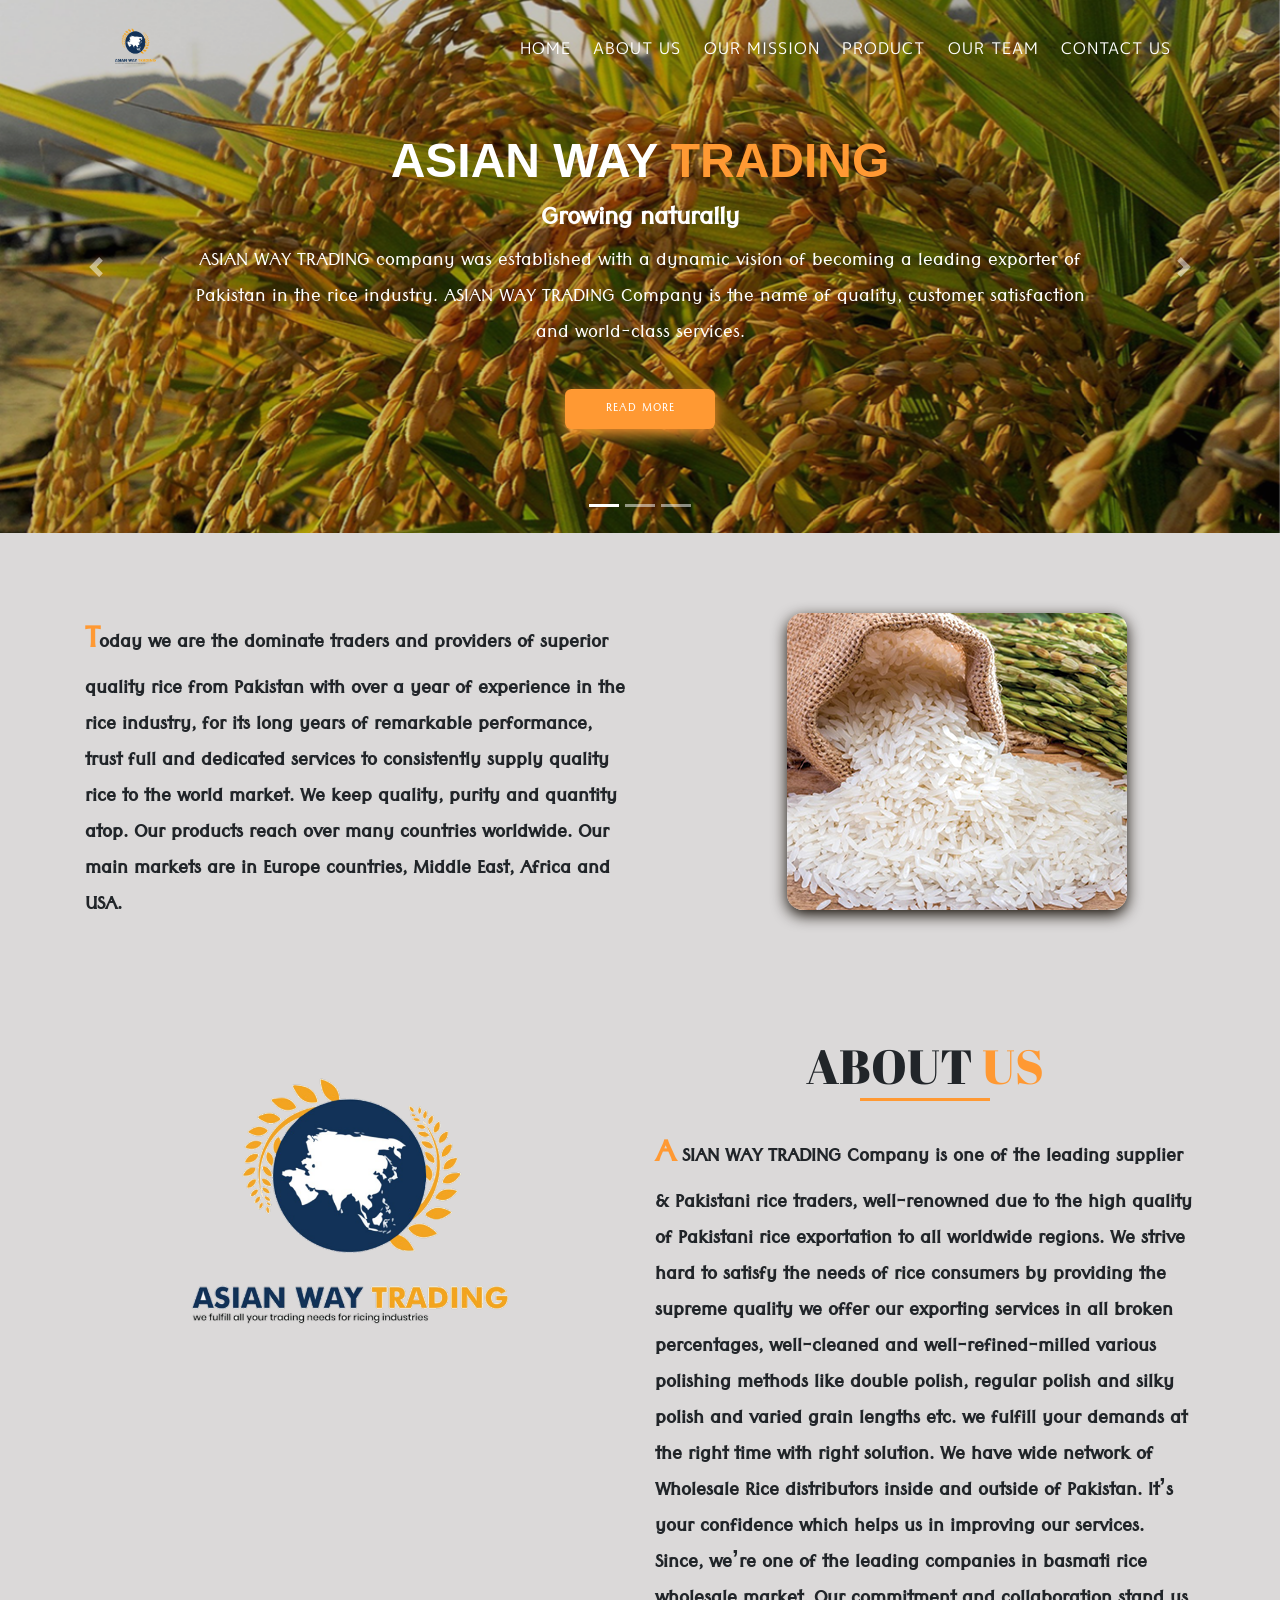
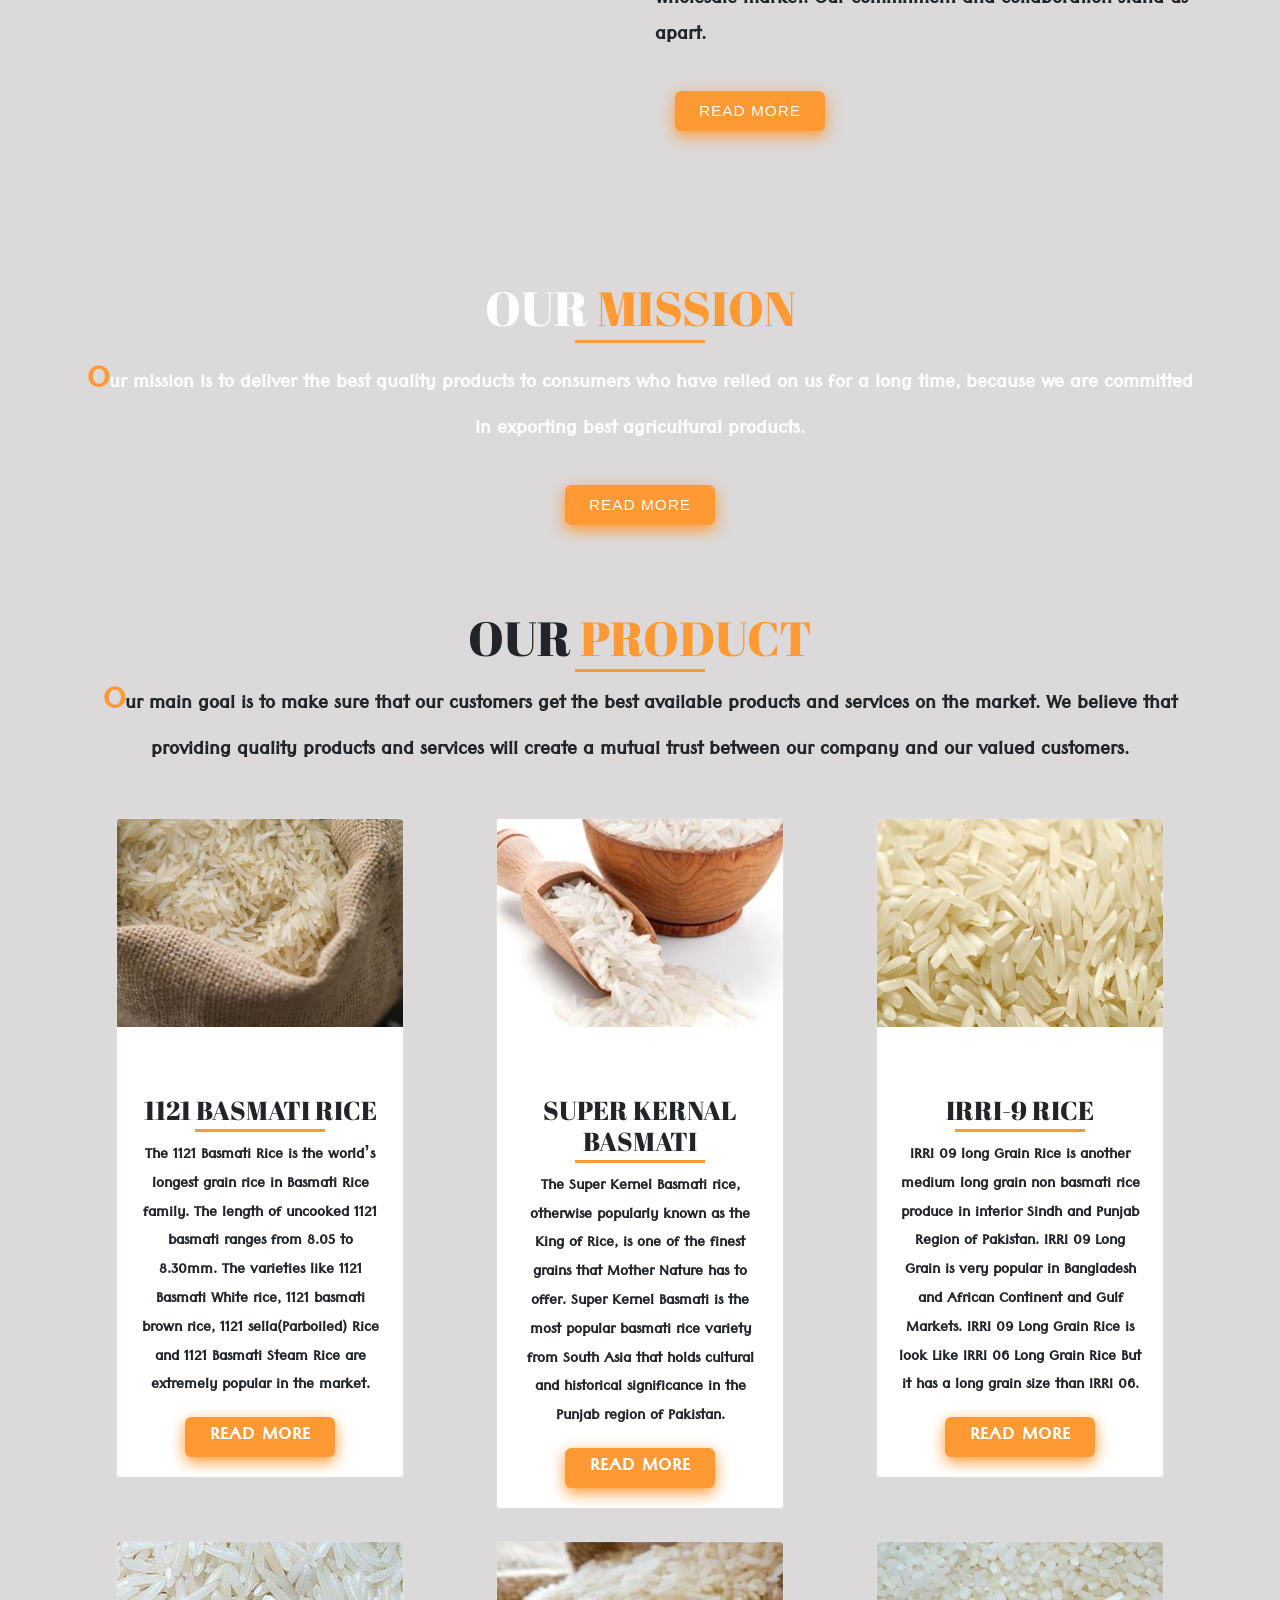
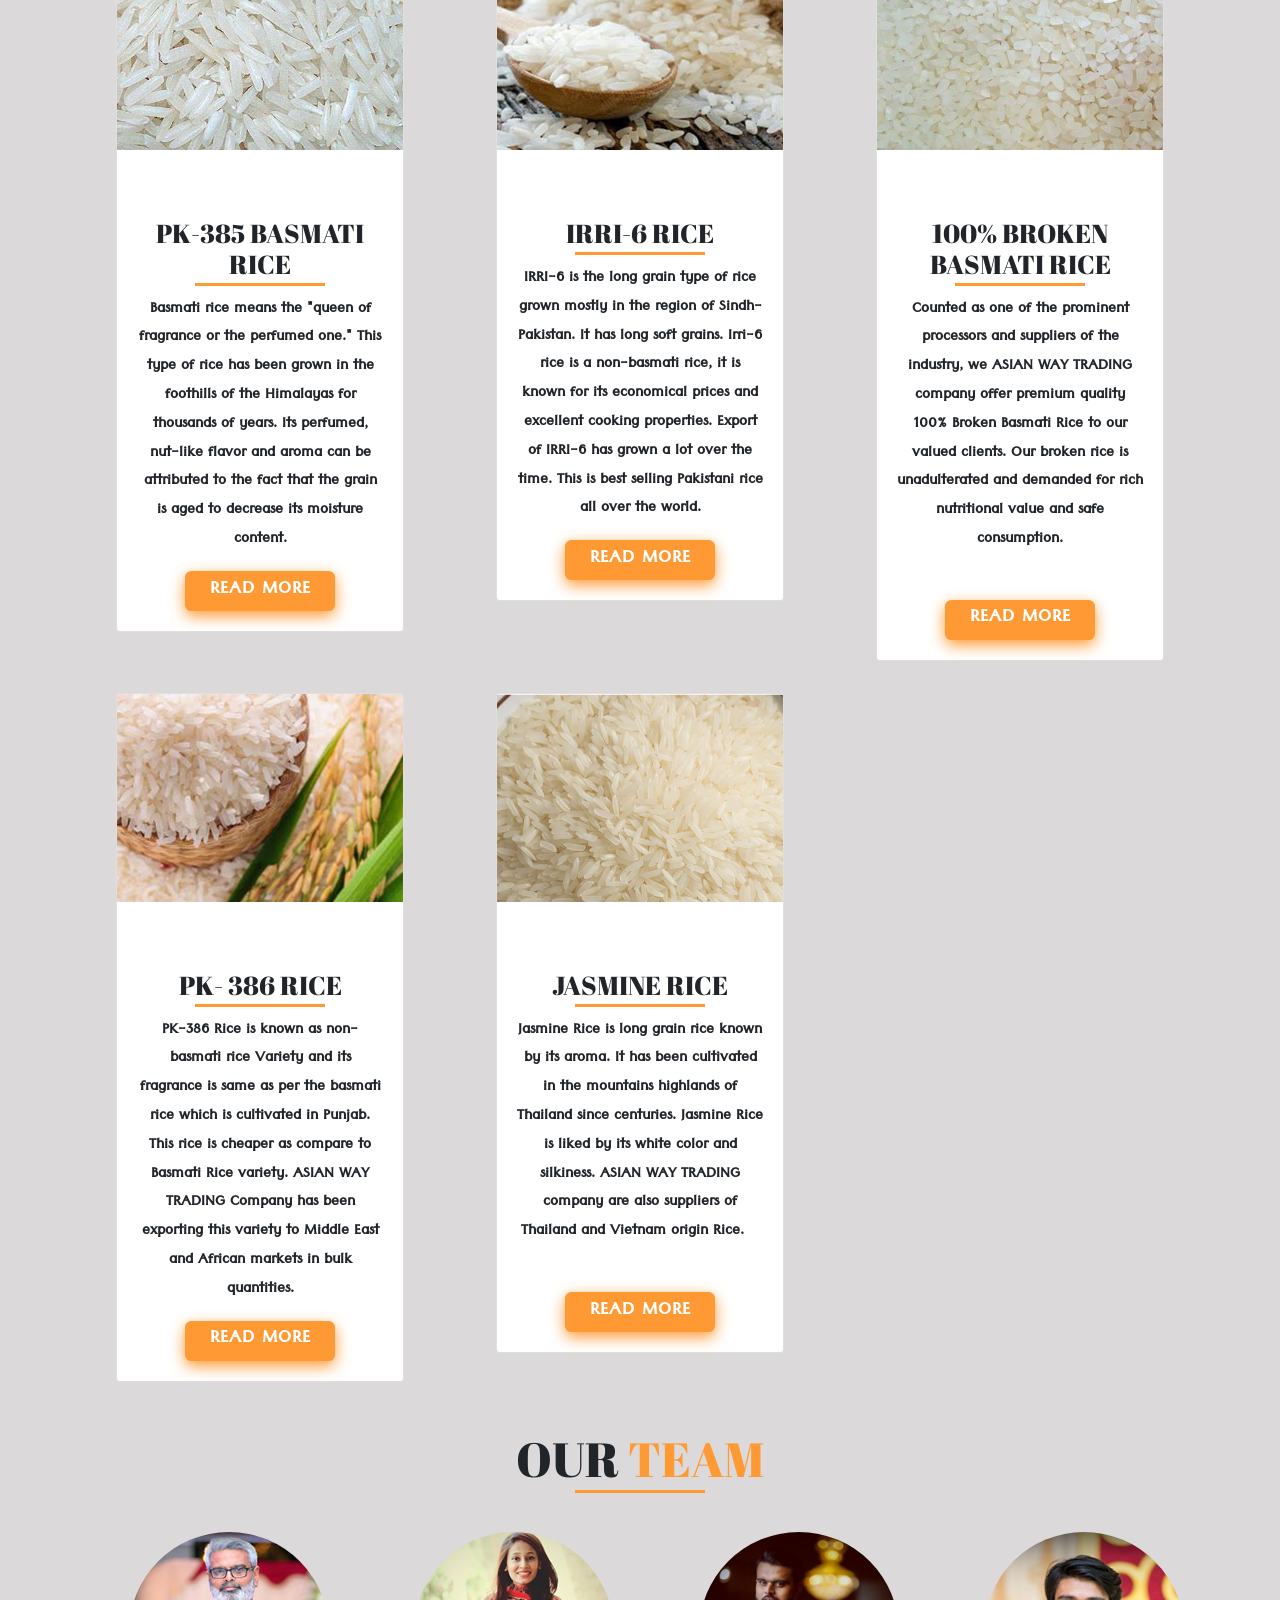
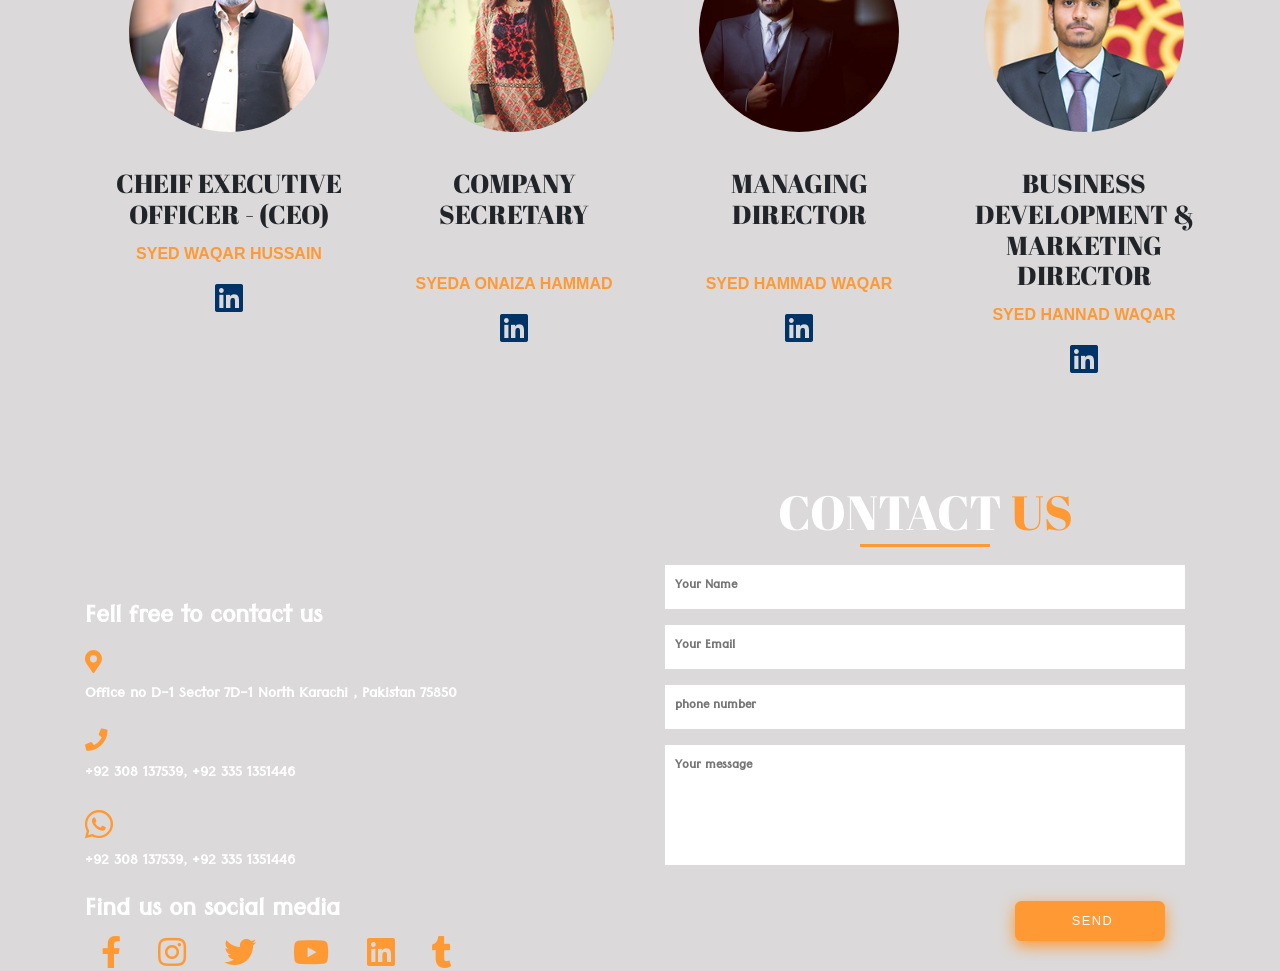
<file: index.html>
<!DOCTYPE html>
<html lang="en">

<head>
    <meta charset="UTF-8">
    <meta name="viewport" content="width=device-width, initial-scale=1.0">
    <title>Asian way trading</title>
    <link rel="stylesheet" href="https://stackpath.bootstrapcdn.com/bootstrap/4.4.1/css/bootstrap.min.css"
        integrity="sha384-Vkoo8x4CGsO3+Hhxv8T/Q5PaXtkKtu6ug5TOeNV6gBiFeWPGFN9MuhOf23Q9Ifjh" crossorigin="anonymous">
    <link rel="stylesheet" href="https://use.fontawesome.com/releases/v5.7.2/css/all.css">
    <link rel="icon" type="image/png" sizes="16x16" href="img/favicon-16x16.png">
    <link rel="stylesheet" href="css/style.css">
    <link rel="stylesheet" href="css/responsive.css">

    <link rel="stylesheet" href="css/animate.css">
</head>

<body onload="loadfunction()">
    <div id="loading">
    </div>
    <header>
        <section id="my-nav">
            <div class="container">
                <nav class="navbar navbar-expand-lg navbar-light">
                    <img class="navbar-brand" src="./img/logo.png" alt="logo-img" height="80px" width="70px"></a>
                    <button class="navbar-toggler" type="button" data-toggle="collapse"
                        data-target="#navbarNavAltMarkup" aria-controls="navbarNavAltMarkup" aria-expanded="false"
                        aria-label="Toggle navigation">
                        <i class="fas fa-align-justify"></i>
                    </button>
                    <div class="collapse navbar-collapse" id="navbarNavAltMarkup">
                        <div class="navbar-nav ml-auto ">
                            <a class="nav-item nav-link " href="index.html">Home</a>
                            <a class="nav-item nav-link" href="#about-us">About us</a>
                            <a class="nav-item nav-link" href="#our-mission">Our Mission</a>
                            <a class="nav-item nav-link " href="#our-products">Product</a>
                            <a class="nav-item nav-link" href="#our-team">Our Team</a>
                            <a class="nav-item nav-link" href="#contact-section">Contact us</a>
                        </div>
                    </div>
                </nav>
            </div>
        </section>
        <!--close-my-nav-->
        <section id="my-slider">
            <div id="carouselExampleIndicators" class="carousel slide" data-ride="carousel">
                <ol class="carousel-indicators">
                    <li data-target="#carouselExampleIndicators" data-slide-to="0" class="active"></li>
                    <li data-target="#carouselExampleIndicators" data-slide-to="1"></li>
                    <li data-target="#carouselExampleIndicators" data-slide-to="2"></li>
                </ol>
                <div class="carousel-inner">
                    <div class="carousel-item active">
                        <img class="d-block w-100" src="./img/slider-img1.png" alt="First slide">
                        <div class="carousel-caption d-none d-md-block ">
                            <h2 class="wow fadeIn">Asian Way <span>Trading</span></h2>
                            <span class="tagline">Growing naturally</span>
                            <p>ASIAN WAY TRADING company was established with a dynamic vision of becoming a leading
                                exporter of Pakistan in the rice industry. ASIAN WAY TRADING Company is the name of
                                quality, customer satisfaction and world-class services. </p>
                            <div class="button" id="button-5">
                                <div id="translate"></div>
                                <a href="#home">READ MORE</a>
                            </div>
                        </div>
                    </div>
                    <div class="carousel-item">
                        <img class="d-block w-100" src="./img/slider-img2.png" alt="Second slide">
                        <div class="carousel-caption d-none d-md-block">
                            <h2>Our <span>Mission</span></h2>
                            <span class="tagline">We fulfill all your trading needs for ricing industries</span>
                            <p>Our mission is to delivered the best quality products to consumers who have relied on us
                                for a long time, because we are committed in exporting best agricultural products. </p>
                            <div class="button" id="button-5">
                                <div id="translate"></div>
                                <a href="#our-mission">READ MORE</a>
                            </div>
                        </div>
                    </div>
                    <div class="carousel-item">
                        <img class="d-block w-100" src="./img/slider-img3.png" alt="Third slide">
                        <div class="carousel-caption d-none d-md-block">
                            <h2>Our <span>Product</span></h2>
                            <span class="tagline">Never compromising in quality</span>
                            <p>Our main goal is to make sure that our customers get the best available products and
                                services on the market. We believe that providing quality products and services will
                                create a mutual trust between our company and our valued customers. </p>
                            <div class="button" id="button-5">
                                <div id="translate"></div>
                                <a href="#our-products">READ MORE</a>
                            </div>
                        </div>
                    </div>
                </div>
                <a class="carousel-control-prev" href="#carouselExampleIndicators" role="button" data-slide="prev">
                    <span class="carousel-control-prev-icon" aria-hidden="true"></span>
                    <span class="sr-only">Previous</span>
                </a>
                <a class="carousel-control-next" href="#carouselExampleIndicators" role="button" data-slide="next">
                    <span class="carousel-control-next-icon" aria-hidden="true"></span>
                    <span class="sr-only">Next</span>
                </a>
            </div>

        </section>
        <!--close-my-slider-->
    </header>
    <!---close-header-->

    <main id="content">
        <section id="home">
            <div class="container">
                <div class="row">
                    <div class="col-md-6">
                        <h3 class="wow fadeInLeft">ASIAN WAY <span class="alpha-heading">TRADING</span></h3>
                        <span class="tagline-home">Growing naturally</span>
                        <p class="wow fadeIn" data-wow-duration="2s" data-wow-delay="0.3s">
                            <span class="alpha-style">T</span>oday we are the dominate traders and providers of
                            superior quality rice from Pakistan with over a year of experience in the rice
                            industry, for its long years of remarkable performance, trust full and
                            dedicated services to consistently supply quality rice to the world market.
                            We keep quality, purity and quantity atop. Our products reach over many
                            countries worldwide. Our main markets are in Europe countries, Middle
                            East, Africa and USA.
                        </p>
                    </div>
                    <div class="col-md-6">
                        <img src="./img/home4.png" alt="Home-section-img" class="wow fadeInRight">
                    </div>
                </div>
            </div>
        </section>
        <!---close-home-->

        <section id="about-us">
            <div class="container">
                <div class="row">
                    <div class="col-md-6">
                        <img src="./img/logo.png" alt="About-img" class="wow fadeInLeft">
                    </div>
                    <div class="col-md-6">
                        <h3 class="wow fadeInLeft">ABOUT <span class="alpha-heading">US</span></h3>
                        <p class="wow fadeIn" data-wow-duration="2s" data-wow-delay="0.3s"> <span
                                class="alpha-style">A</span> SIAN WAY TRADING Company is one of the
                            leading
                            supplier
                            &amp; Pakistani
                            rice traders, well-renowned due to the high quality of Pakistani rice
                            exportation to all worldwide regions. We strive hard to satisfy the needs of
                            rice consumers by providing the supreme quality we offer our exporting
                            services in all broken percentages, well-cleaned and well-refined-milled
                            various polishing methods like double polish, regular polish and silky polish
                            and varied grain lengths etc.
                            we fulfill your demands at the right time with right solution. We have wide
                            network of Wholesale Rice distributors inside and outside of Pakistan. It’s
                            your confidence which helps us in improving our services. Since, we’re one
                            of the leading companies in basmati rice wholesale market. Our
                            commitment and collaboration stand us apart.
                        </p>
                        <div class="button" id="button-5">
                            <div id="translate"></div>
                            <a href="about-us.html">READ MORE</a>
                        </div>
                    </div>
                </div>
            </div>
        </section>
        <!---close-about-us-->

        <section id="our-mission">
            <div class="container">
                <h3 class="wow fadeInUp" data-wow-duration="1s" data-wow-delay="0.3s">OUR <span
                        class="alpha-heading">MISSION</span></h3>
                <p class="wow fadeInUp" data-wow-duration="1s" data-wow-delay="0.2s"><span
                        class="alpha-style">O</span>ur mission is to deliver the best quality
                    products to consumers who
                    have
                    relied on us for a long time, because we are committed in exporting best

                    agricultural products.</p>
                <div class="button wow fadeInUp" id="button-5">
                    <div id="translate"></div>
                    <a href="our-mission.html">READ MORE</a>
                </div>
            </div>
        </section>
        <!--close-our-mission-->

        <section id="our-products">
            <div class="container">
                <h3 class="wow fadeInRight">OUR <span class="alpha-heading">PRODUCT</span></h3>
                <p class="wow fadeIn" data-wow-duration="2s" data-wow-delay="0.3s"> <span class="alpha-style">O</span>ur
                    main goal is to make sure that our customers get the best
                    available products and services on the
                    market. We believe that providing quality products and services will create a mutual trust between
                    our company and our valued customers.
                </p>
                <div class="row wow fadeIn" data-wow-duration="2s" data-wow-delay="0.3s">
                    <div class="col-md-4">
                        <div class="card mx-auto" style="width: 18rem;">
                            <img src="img/1121-basmati.jpg" class="card-img-top" alt="1121-rice">
                            <div class="card-body">
                                <h3 class="card-title">1121 BASMATI RICE</h3>
                                <p class="card-text">The 1121 Basmati Rice is the world’s longest grain rice in
                                    Basmati Rice
                                    family. The length of uncooked 1121 basmati ranges from 8.05 to 8.30mm.
                                    The varieties like 1121 Basmati White rice, 1121 basmati brown rice, 1121
                                    sella(Parboiled) Rice and 1121 Basmati Steam Rice are extremely popular
                                    in the market.</p>
                                <div class="button" id="button-5">
                                    <div id="translate"></div>
                                    <a href="our-product.html">READ MORE</a>
                                </div>
                            </div>
                        </div>
                    </div>
                    <div class="col-md-4">
                        <div class="card mx-auto" style="width: 18rem;">
                            <img src="img/super-kernal-rice.png" class="card-img-top" alt="1121-rice">
                            <div class="card-body">
                                <h3 class="card-title">SUPER KERNAL BASMATI</h3>
                                <p class="card-text">The Super Kernel Basmati rice, otherwise popularly known as the
                                    King of
                                    Rice, is one of the finest grains that Mother Nature has to offer. Super
                                    Kernel Basmati is the most popular basmati rice variety from South Asia
                                    that holds cultural and historical significance in the Punjab region of
                                    Pakistan.</p>
                                <div class="button" id="button-5">
                                    <div id="translate"></div>
                                    <a href="our-product.html">READ MORE</a>
                                </div>
                            </div>
                        </div>
                    </div>
                    <div class="col-md-4">
                        <div class="card mx-auto" style="width: 18rem;">
                            <img src="img/irri-9.jpg" class="card-img-top" alt="1121-rice">
                            <div class="card-body">
                                <h3 class="card-title">IRRI-9 RICE</h3>
                                <p class="card-text">IRRI 09 long Grain Rice is another medium long grain non basmati
                                    rice
                                    produce in interior Sindh and Punjab Region of Pakistan. IRRI 09 Long
                                    Grain is very popular in Bangladesh and African Continent and Gulf
                                    Markets. IRRI 09 Long Grain Rice is look Like IRRI 06 Long Grain Rice But it has a
                                    long grain size than IRRI 06.</p>
                                <div class="button" id="button-5">
                                    <div id="translate"></div>
                                    <a href="our-product.html">READ MORE</a>
                                </div>
                            </div>
                        </div>
                    </div>
                </div>
                <div class="row wow fadeIn" data-wow-duration="2s" data-wow-delay="0.3s">
                    <div class="col-md-4">

                        <div class="card mx-auto" style="width: 18rem;">
                            <img src="img/D-98-img.png" class="card-img-top" alt="1121-rice">
                            <div class="card-body">
                                <h3 class="card-title">PK-385 BASMATI
                                    RICE</h3>
                                <p class="card-text">Basmati rice means the &quot;queen of fragrance or the perfumed
                                    one.&quot; This
                                    type of rice has been grown in the foothills of the Himalayas for thousands
                                    of years. Its perfumed, nut-like flavor and aroma can be attributed to the
                                    fact that the grain is aged to decrease its moisture content.</p>
                                <div class="button" id="button-5">
                                    <div id="translate"></div>
                                    <a href="our-product.html">READ MORE</a>
                                </div>
                            </div>
                        </div>
                    </div>
                    <div class="col-md-4">

                        <div class="card mx-auto" style="width: 18rem;">
                            <img src="img/irri-6-rice.png" class="card-img-top" alt="1121-rice">
                            <div class="card-body">
                                <h3 class="card-title">IRRI-6 RICE</h3>
                                <p class="card-text">IRRI-6 is the long grain type of rice grown mostly in the region of
                                    Sindh-
                                    Pakistan. It has long soft grains. Irri-6 rice is a non-basmati rice, it is known
                                    for its economical prices and excellent cooking properties. Export of IRRI-6
                                    has grown a lot over the time. This is best selling Pakistani rice all over the
                                    world.
                                </p>
                                <div class="button" id="button-5">
                                    <div id="translate"></div>
                                    <a href="our-product.html">READ MORE</a>
                                </div>
                            </div>
                        </div>
                    </div>
                    <div class="col-md-4">

                        <div class="card mx-auto " style="width: 18rem;">
                            <img src="img/Broken-Rice.png" class="card-img-top" alt="1121-rice">
                            <div class="card-body">
                                <h3 class="card-title">100% BROKEN BASMATI
                                    RICE</h3>
                                <p class="card-text">
                                    Counted as one of the prominent processors and suppliers of the industry,
                                    we ASIAN WAY TRADING company offer premium quality 100% Broken
                                    Basmati Rice to our valued clients. Our broken rice is unadulterated and
                                    demanded for rich nutritional value and safe consumption.
                                    <br>
                                    <br>
                                </p>
                                <div class="button" id="button-5">
                                    <div id="translate"></div>
                                    <a href="our-product.html">READ MORE</a>
                                </div>
                            </div>
                        </div>
                    </div>
                </div>
                <div class="row  card-center wow fadeIn" data-wow-duration="2s" data-wow-delay="0.3s">
                    <div class="col-md-4 ">
                        <div class="card mx-auto" style="width:18rem;">
                            <img src="img/PK-386-rice.png" class="card-img-top" alt="1121-rice">
                            <div class="card-body">
                                <h3 class="card-title">PK- 386 RICE</h3>
                                <p class="card-text">PK-386 Rice is known as non-basmati rice Variety and its
                                    fragrance is same as per the basmati rice which is cultivated in Punjab. This rice
                                    is cheaper
                                    as compare to Basmati Rice variety. ASIAN WAY TRADING Company has
                                    been exporting this variety to Middle East and African markets in bulk
                                    quantities.</p>
                                <div class="button" id="button-5">
                                    <div id="translate"></div>
                                    <a href="our-product.html">READ MORE</a>
                                </div>
                            </div>
                        </div>
                    </div>
                    <div class="col-md-4">
                        <div class="card mx-auto" style=" width:18rem;">
                            <img src="img/Jasmine-img.png" class="card-img-top" alt="1121-rice">
                            <div class="card-body">
                                <h3 class="card-title">JASMINE RICE</h3>
                                <p class="card-text">Jasmine Rice is long grain rice known by its aroma. It has been
                                    cultivated
                                    in the mountains highlands of Thailand since centuries. Jasmine Rice is
                                    liked by its white color and silkiness.
                                    ASIAN WAY TRADING company are also suppliers of Thailand and
                                    Vietnam origin Rice.   
                                    <br><br>

                                </p>
                                <div class="button" id="button-5">
                                    <div id="translate"></div>
                                    <a href="our-product.html">READ MORE</a>
                                </div>
                            </div>
                        </div>
                    </div>
                </div>


            </div>
        </section>
        <!--close-our-product-->

        <section id="our-team">
            <div class="container">
                <h3 class="wow fadeInLeft">OUR<span class="alpha-heading"> TEAM</span></h3>
                <div class="row">

                    <div class="col-md-3">
                        <div class="card mx-auto" style="width: 18rem;">
                            <img src="img/syed-waqar.png" class="card-img-top  wow fadeInUp" data-wow-duration="1s"
                                data-wow-delay="0.2s" alt="cheif-image">
                            <div class="card-body">
                                <h5 class="card-title"> CHEIF EXECUTIVE OFFICER - (CEO)</h5>
                                <p class="wow fadeIn" data-wow-duration="1s" data-wow-delay="0.5s">SYED WAQAR HUSSAIN
                                </p>
                                <a href=" www.linkedin.com/in/syed-waqar-hussain-24443119b" target="_blank"> <i
                                        class="fab fa-linkedin fa-2x"></i></a>
                            </div>
                        </div>
                    </div>
                    <div class="col-md-3">
                        <div class="card mx-auto" style="width: 18rem;">
                            <img src="img/syeda-onaiza.png" class="card-img-top  wow fadeInUp" data-wow-duration="1s"
                                data-wow-delay="0.2s" alt="sec-img">
                            <div class="card-body">
                                <h5 class="card-title">
                                    COMPANY SECRETARY
                                    <br>
                                    <br>
                                </h5>
                                <p class="wow fadeIn" data-wow-duration="1s" data-wow-delay="0.5s">SYEDA ONAIZA HAMMAD
                                </p>
                                <a href="https://www.linkedin.com/in/syeda-onaiza-hammad-3a57a7155" target="_blank"> <i
                                        class="fab fa-linkedin fa-2x "></i></a>
                            </div>
                        </div>
                    </div>
                    <div class="col-md-3">
                        <div class="card mx-auto " style="width: 18rem;">
                            <img src="img/managing-director2.png" class="card-img-top  wow fadeInUp"
                                data-wow-duration="1s" data-wow-delay="0.2s" alt="CEO-img">
                            <div class="card-body">
                                <h5 class="card-title">

                                    MANAGING DIRECTOR
                                    <br>
                                    <br>
                                </h5>
                                <p class="wow fadeIn" data-wow-duration="1s" data-wow-delay="0.5s">SYED HAMMAD WAQAR</p>
                                <a href="https://www.linkedin.com/in/syed-hammad-4712761a4" target="_blank"> <i
                                        class="fab fa-linkedin fa-2x"></i></a>
                            </div>
                        </div>
                    </div>
                    <div class="col-md-3">
                        <div class="card mx-auto" style="width: 18rem;">
                            <img src="img/syed-hannad.png" class="card-img-top wow fadeInUp" data-wow-duration="1s"
                                data-wow-delay="0.2s" alt="manager-img">
                            <div class="card-body">
                                <h5 class="card-title"> BUSINESS DEVELOPMENT & MARKETING DIRECTOR</h5>


                                <p class="wow fadeIn" data-wow-duration="1s" data-wow-delay="0.5s">SYED HANNAD WAQAR</p>
                                <a href=" https://www.linkedin.com/in/syed-hannad-waqar-a28b8b18b" target="_blank"> <i
                                        class="fab fa-linkedin fa-2x"></i></a>


                            </div>
                        </div>
                    </div>
                </div>
            </div>
        </section>

        <section id="contact-section">
            <div class="container">
                <div class="row wow fadeIn" data-wow-duration="2s" data-wow-delay="0.3s">
                    <div class="col-md-6">
                        <div id="sm-section">
                            <span class="tagline"> Fell free to contact us</span>

                            <span class="fas fa-map-marker-alt">
                                <p>Office no D-1 Sector 7D-1
                                    North Karachi , Pakistan 75850</p>
                            </span>
                            <br>
                            <span class="fas fa-phone">
                                <p>+92 308 137539, +92 335 1351446</p>
                            </span>
                            <br>
                            <span class="fab fa-whatsapp fa-2x" style="color: #ff9933;">
                                <p style="font-weight: bold;">+92 308 137539, +92 335 1351446</p>
                            </span>
                            <br>

                            <div class="social-icon ">
                                <span class="tagline"> Find us on social media</span>
                                <br>
                                <a href="https://www.facebook.com/asianwaytrading/" target="_blank"><i
                                        class="fab fa-facebook-f fa-2x"></i></a>

                                <a href="https://www.instagram.com/asianwaytrading/" target="_blank"><i
                                        class="fab fa-instagram fa-2x"></i></a>

                                <a href="https://twitter.com/ASIANWAYTRADING" target="_blank"><i
                                        class="fab fa-twitter fa-2x"></i></a>

                                <a href=" https://www.youtube.com/channel/UCcDqGYtE96IRFCa__oZphEw" target="_blank"> <i
                                        class="fab fa-youtube fa-2x"></i></a>
                                <a href="https://www.linkedin.com/company/31202527" target="_blank"> <i
                                        class="fab fa-linkedin fa-2x"></i></a>
                                <a href="
                                http://asianwaytrading.tumblr.com" target="_blank"> <i
                                        class="fab fa-tumblr fa-2x"></i></a>


                            </div>
                        </div>
                    </div>
                    <div class="col-md-6">
                        <h3>CONTACT <span class="alpha-heading">US</span></h3>
                        <form action="index.html" class="contact-form" method="POST">
                            <input type="text" class="contact-form-text" placeholder="Your Name">
                            <input type="mail" class="contact-form-text" placeholder="Your Email">
                            <input type="text" class="contact-form-text" placeholder="phone number">
                            <textarea class="contact-form-text" placeholder="Your message"></textarea>
                            <input type="submit" class="button contact-form-btn" value=" send">
                        </form>
                    </div>

                </div>



            </div>

            </div>

        </section>
        <!---close-contact-section-->


    </main>
    <!--close-main-->



















    <script src="https://code.jquery.com/jquery-3.4.1.slim.min.js"
        integrity="sha384-J6qa4849blE2+poT4WnyKhv5vZF5SrPo0iEjwBvKU7imGFAV0wwj1yYfoRSJoZ+n" crossorigin="anonymous">
    </script>
    <script src="https://ajax.googleapis.com/ajax/libs/jquery/2.1.1/jquery.min.js"></script>

    <script src="https://stackpath.bootstrapcdn.com/bootstrap/4.4.1/js/bootstrap.min.js"
        integrity="sha384-wfSDF2E50Y2D1uUdj0O3uMBJnjuUD4Ih7YwaYd1iqfktj0Uod8GCExl3Og8ifwB6" crossorigin="anonymous">
    </script>
    <script src="js/owl.carousel.min.js"></script>

    <script src="js/smooth-scroll.js"></script>
    <script>
        var scroll = new SmoothScroll('a[href*="#"]');
    </script>
    <script src="js/wow.min.js"></script>
    <script>
        new WOW().init();
    </script>
    <script>
        $(window).scroll(function () {
            $('nav').toggleClass('scrolled', $(this).scrollTop() > 100);
        });
    </script>






</body>

</html>
</file>
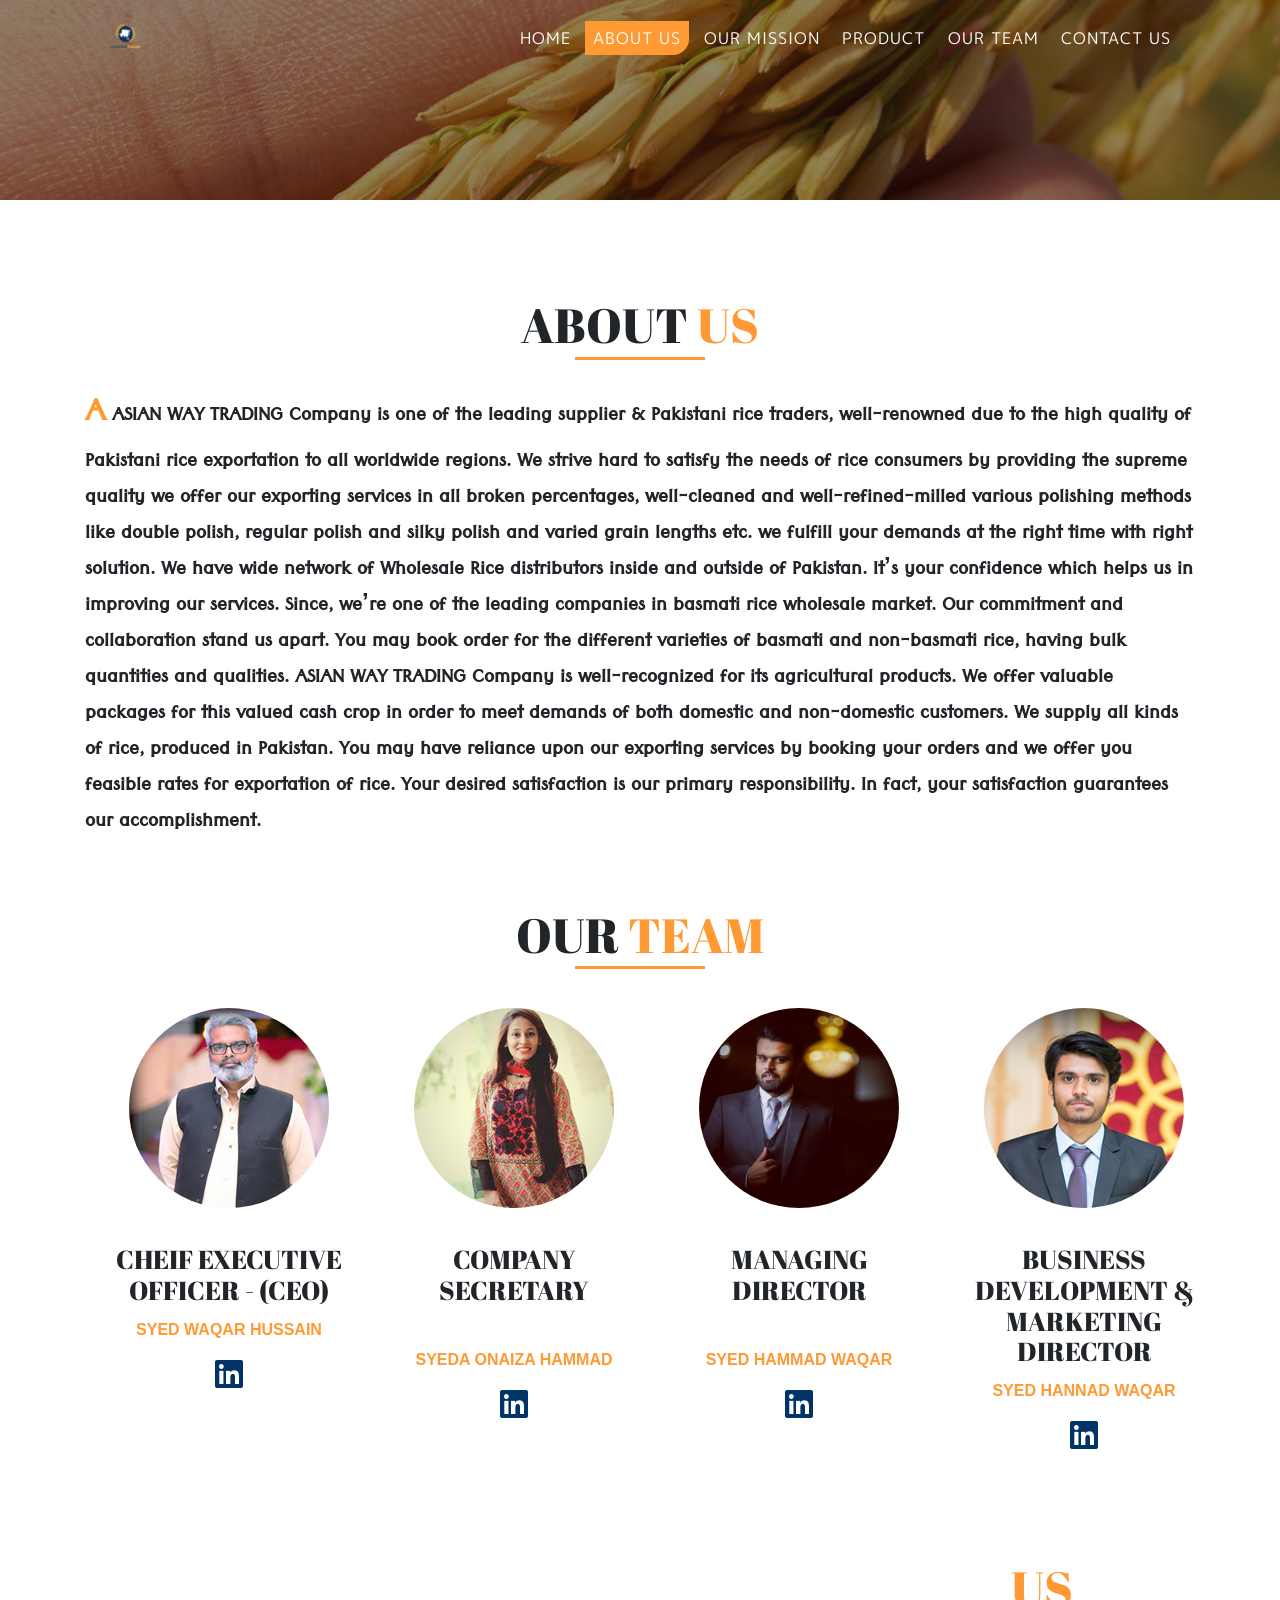
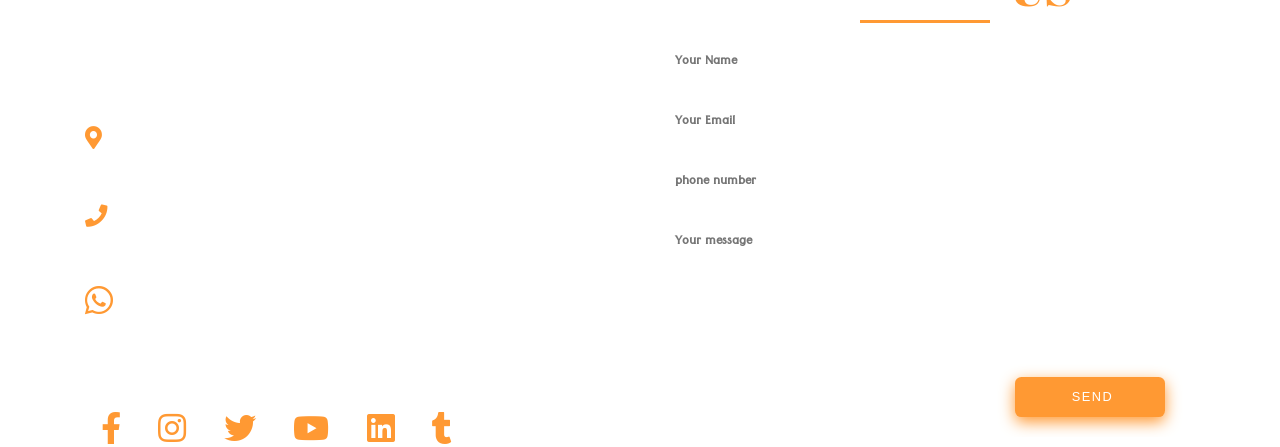
<file: about-us.html>
<!DOCTYPE html>
<html lang="en">

<head>
    <meta charset="UTF-8">
    <meta name="viewport" content="width=device-width, initial-scale=1.0">
    <title>About us</title>
    <link rel="stylesheet" href="https://stackpath.bootstrapcdn.com/bootstrap/4.4.1/css/bootstrap.min.css"
        integrity="sha384-Vkoo8x4CGsO3+Hhxv8T/Q5PaXtkKtu6ug5TOeNV6gBiFeWPGFN9MuhOf23Q9Ifjh" crossorigin="anonymous">
    <link rel="stylesheet" href="https://use.fontawesome.com/releases/v5.7.2/css/all.css">
    <link rel="icon" type="image/png" sizes="16x16" href="img/favicon-16x16.png">
    <link rel="stylesheet" href="css/style.css">
    <link rel="stylesheet" href="css/responsive.css">
    <link rel="stylesheet" href="css/animate.css">
</head>

<body>


    <header>
        <section id="my-nav">
            <div class="container">
                <nav class="navbar navbar-expand-lg navbar-light">
                    <img class="navbar-brand" src="./img/logo.png" alt="logo-img" height="60px" width="50px"></a>
                    <button class="navbar-toggler" type="button" data-toggle="collapse"
                        data-target="#navbarNavAltMarkup" aria-controls="navbarNavAltMarkup" aria-expanded="false"
                        aria-label="Toggle navigation">
                        <i class="fas fa-align-justify"></i>
                    </button>
                    <div class="collapse navbar-collapse" id="navbarNavAltMarkup">
                        <div class="navbar-nav ml-auto ">

                            <a class="nav-item nav-link " href="index.html">Home</a>
                            <a class="nav-item nav-link active-nav" href="about-us.html">About us</a>
                            <a class="nav-item nav-link" href="our-mission.html">Our Mission</a>
                            <a class="nav-item nav-link " href="#our-products">Product</a>
                            <a class="nav-item nav-link" href="#our-team">Our Team</a>
                            <a class="nav-item nav-link" href="#contact-section">Contact us</a>


                        </div>
                    </div>
                </nav>
            </div>

        </section>
        <!---close-my-nav-->
        <section id="separate-pages-header"></section>
    </header>

    <main id="content mt-0">

        <section id="about-us">
            <div class="container">
                <div class="row">

                    <div class="col-md-12">
                        <h3 class="wow fadeInLeft">ABOUT <span class="alpha-heading">US</span></h3>
                        <p class="wow fadeIn" data-wow-duration="2s" data-wow-delay="0.3s"> <span
                                class="alpha-style">A</span> ASIAN WAY TRADING Company is one of the leading supplier
                            &amp; Pakistani
                            rice traders, well-renowned due to the high quality of Pakistani rice
                            exportation to all worldwide regions. We strive hard to satisfy the needs of
                            rice consumers by providing the supreme quality we offer our exporting
                            services in all broken percentages, well-cleaned and well-refined-milled
                            various polishing methods like double polish, regular polish and silky polish
                            and varied grain lengths etc.
                            we fulfill your demands at the right time with right solution. We have wide
                            network of Wholesale Rice distributors inside and outside of Pakistan. It’s
                            your confidence which helps us in improving our services. Since, we’re one
                            of the leading companies in basmati rice wholesale market. Our
                            commitment and collaboration stand us apart.
                            You may book order for the different varieties of basmati and non-basmati
                            rice, having bulk quantities and qualities. ASIAN WAY TRADING Company
                            is well-recognized for its agricultural products. We offer valuable packages
                            for this valued cash crop in order to meet demands of both domestic and
                            non-domestic customers. We supply all kinds of rice, produced in Pakistan.
                            You may have reliance upon our exporting services by booking your orders
                            and we offer you feasible rates for exportation of rice. Your desired
                            satisfaction is our primary responsibility. In fact, your satisfaction
                            guarantees our accomplishment.
                        </p>

                    </div>

                </div>
            </div>
        </section>
        <!---close-about-us-->


        <section id="our-team">
            <div class="container">
                <h3 class="wow fadeInLeft">OUR<span class="alpha-heading"> TEAM</span></h3>
                <div class="row">

                    <div class="col-md-3">
                        <div class="card mx-auto" style="width: 18rem;">
                            <img src="img/syed-waqar.png" class="card-img-top  wow fadeInUp" data-wow-duration="1s"
                                data-wow-delay="0.2s" alt="cheif-image">
                            <div class="card-body">
                                <h5 class="card-title"> CHEIF EXECUTIVE OFFICER - (CEO)</h5>
                                <p class="wow fadeIn" data-wow-duration="1s" data-wow-delay="0.5s">SYED WAQAR HUSSAIN
                                </p>
                                <a href=" www.linkedin.com/in/syed-waqar-hussain-24443119b" target="_blank"> <i
                                        class="fab fa-linkedin fa-2x"></i></a>
                            </div>
                        </div>
                    </div>
                    <div class="col-md-3">
                        <div class="card mx-auto" style="width: 18rem;">
                            <img src="img/syeda-onaiza.png" class="card-img-top  wow fadeInUp" data-wow-duration="1s"
                                data-wow-delay="0.2s" alt="sec-img">
                            <div class="card-body">
                                <h5 class="card-title">
                                    COMPANY SECRETARY
                                    <br>
                                    <br>
                                </h5>
                                <p class="wow fadeIn" data-wow-duration="1s" data-wow-delay="0.5s">SYEDA ONAIZA HAMMAD
                                </p>
                                <a href="https://www.linkedin.com/in/syeda-onaiza-hammad-3a57a7155" target="_blank"> <i
                                        class="fab fa-linkedin fa-2x "></i></a>
                            </div>
                        </div>
                    </div>
                    <div class="col-md-3">
                        <div class="card mx-auto" style="width: 18rem;">
                            <img src="img/managing-director2.png" class="card-img-top  wow fadeInUp"
                                data-wow-duration="1s" data-wow-delay="0.2s" alt="CEO-img">
                            <div class="card-body">
                                <h5 class="card-title">
                                    MANAGING DIRECTOR
                                    <br>
                                    <br>
                                </h5>
                                <p class="wow fadeIn" data-wow-duration="1s" data-wow-delay="0.5s">SYED HAMMAD WAQAR</p>
                                <a href="https://www.linkedin.com/in/syed-hammad-4712761a4" target="_blank"> <i
                                        class="fab fa-linkedin fa-2x"></i></a>

                            </div>
                        </div>
                    </div>
                    <div class="col-md-3">
                        <div class="card mx-auto" style="width: 18rem;">
                            <img src="img/syed-hannad.png" class="card-img-top wow fadeInUp" data-wow-duration="1s"
                                data-wow-delay="0.2s" alt="manager-img">
                            <div class="card-body">
                                <h5 class="card-title"> BUSINESS DEVELOPMENT & MARKETING DIRECTOR</h5>

                                <p class="wow fadeIn" data-wow-duration="1s" data-wow-delay="0.5s">SYED HANNAD WAQAR
                                </p>
                                <a href=" https://www.linkedin.com/in/syed-hannad-waqar-a28b8b18b" target="_blank"> <i
                                        class="fab fa-linkedin fa-2x"></i></a>
                            </div>
                        </div>
                    </div>
                </div>
            </div>
        </section>

        <section id="contact-section">
            <div class="container">
                <div class="row wow fadeIn" data-wow-duration="2s" data-wow-delay="0.3s">
                    <div class="col-md-6">
                        <div id="sm-section">
                            <span class="tagline"> Fell free to contact us</span>

                            <span class="fas fa-map-marker-alt">
                                <p>Office no D-1 Sector 7D-1
                                    North Karachi , Pakistan 75850</p>
                            </span>
                            <br>
                            <span class="fas fa-phone">
                                <p>+92 308 137539, +92 335 1351446</p>
                            </span>
                            <br>
                            <span class="fab fa-whatsapp fa-2x" style="color: #ff9933;">
                                <p style="font-weight: bold;">+92 308 137539,+92 335 1351446</p>
                            </span>
                            <br>

                            <div class="social-icon ">
                                <span class="tagline"> Find us on social media</span>
                                <br>
                                <a href="https://www.facebook.com/asianwaytrading/" target="_blank"><i
                                        class="fab fa-facebook-f fa-2x"></i></a>

                                <a href="https://www.instagram.com/asianwaytrading/" target="_blank"><i
                                        class="fab fa-instagram fa-2x"></i></a>

                                <a href="https://twitter.com/ASIANWAYTRADING" target="_blank"><i
                                        class="fab fa-twitter fa-2x"></i></a>

                                <a href=" https://www.youtube.com/channel/UCcDqGYtE96IRFCa__oZphEw" target="_blank"> <i
                                        class="fab fa-youtube fa-2x"></i></a>
                                <a href="https://www.linkedin.com/company/31202527" target="_blank"> <i
                                        class="fab fa-linkedin fa-2x"></i></a>
                                <a href="
                                http://asianwaytrading.tumblr.com" target="_blank"> <i
                                        class="fab fa-tumblr fa-2x"></i></a>


                            </div>
                        </div>
                    </div>
                    <div class="col-md-6">
                        <h3>CONTACT <span class="alpha-heading">US</span></h3>
                        <form action="index.html" class="contact-form" method="POST">
                            <input type="text" class="contact-form-text" placeholder="Your Name">
                            <input type="mail" class="contact-form-text" placeholder="Your Email">
                            <input type="text" class="contact-form-text" placeholder="phone number">
                            <textarea class="contact-form-text" placeholder="Your message"></textarea>
                            <input type="submit" class="button contact-form-btn" value=" send">
                        </form>
                    </div>

                </div>



            </div>

            </div>

        </section>
        <!--close-contact-section-->
    </main>
    <!--close-main-->



















    <script src="https://code.jquery.com/jquery-3.4.1.slim.min.js"
        integrity="sha384-J6qa4849blE2+poT4WnyKhv5vZF5SrPo0iEjwBvKU7imGFAV0wwj1yYfoRSJoZ+n" crossorigin="anonymous">
    </script>
    <script src="https://ajax.googleapis.com/ajax/libs/jquery/2.1.1/jquery.min.js"></script>

    <script src="https://stackpath.bootstrapcdn.com/bootstrap/4.4.1/js/bootstrap.min.js"
        integrity="sha384-wfSDF2E50Y2D1uUdj0O3uMBJnjuUD4Ih7YwaYd1iqfktj0Uod8GCExl3Og8ifwB6" crossorigin="anonymous">
    </script>
    <script src="js/owl.carousel.min.js"></script>
    <script>
        $(document).ready(function () {
            $(".owl-carousel").owlCarousel({
                loop: true,
                margin: 10,
                nav: true,
                autoplay: true,
                autoplayTimeout: 4000,
                autoplayHoverPause: true,
                responsive: {
                    0: {
                        items: 1
                    },
                    600: {
                        items: 1
                    },
                    1000: {
                        items: 1
                    }
                }
            });
        });
    </script>
    <script src="js/smooth-scroll.js"></script>
    <script>
        var scroll = new SmoothScroll('a[href*="#"]');
    </script>
    <script src="js/wow.min.js"></script>
    <script>
        new WOW().init();
    </script>
    <script>
        $(window).scroll(function () {
            $('nav').toggleClass('scrolled', $(this).scrollTop() > 100);
        });
    </script>





</body>

</html>
</file>
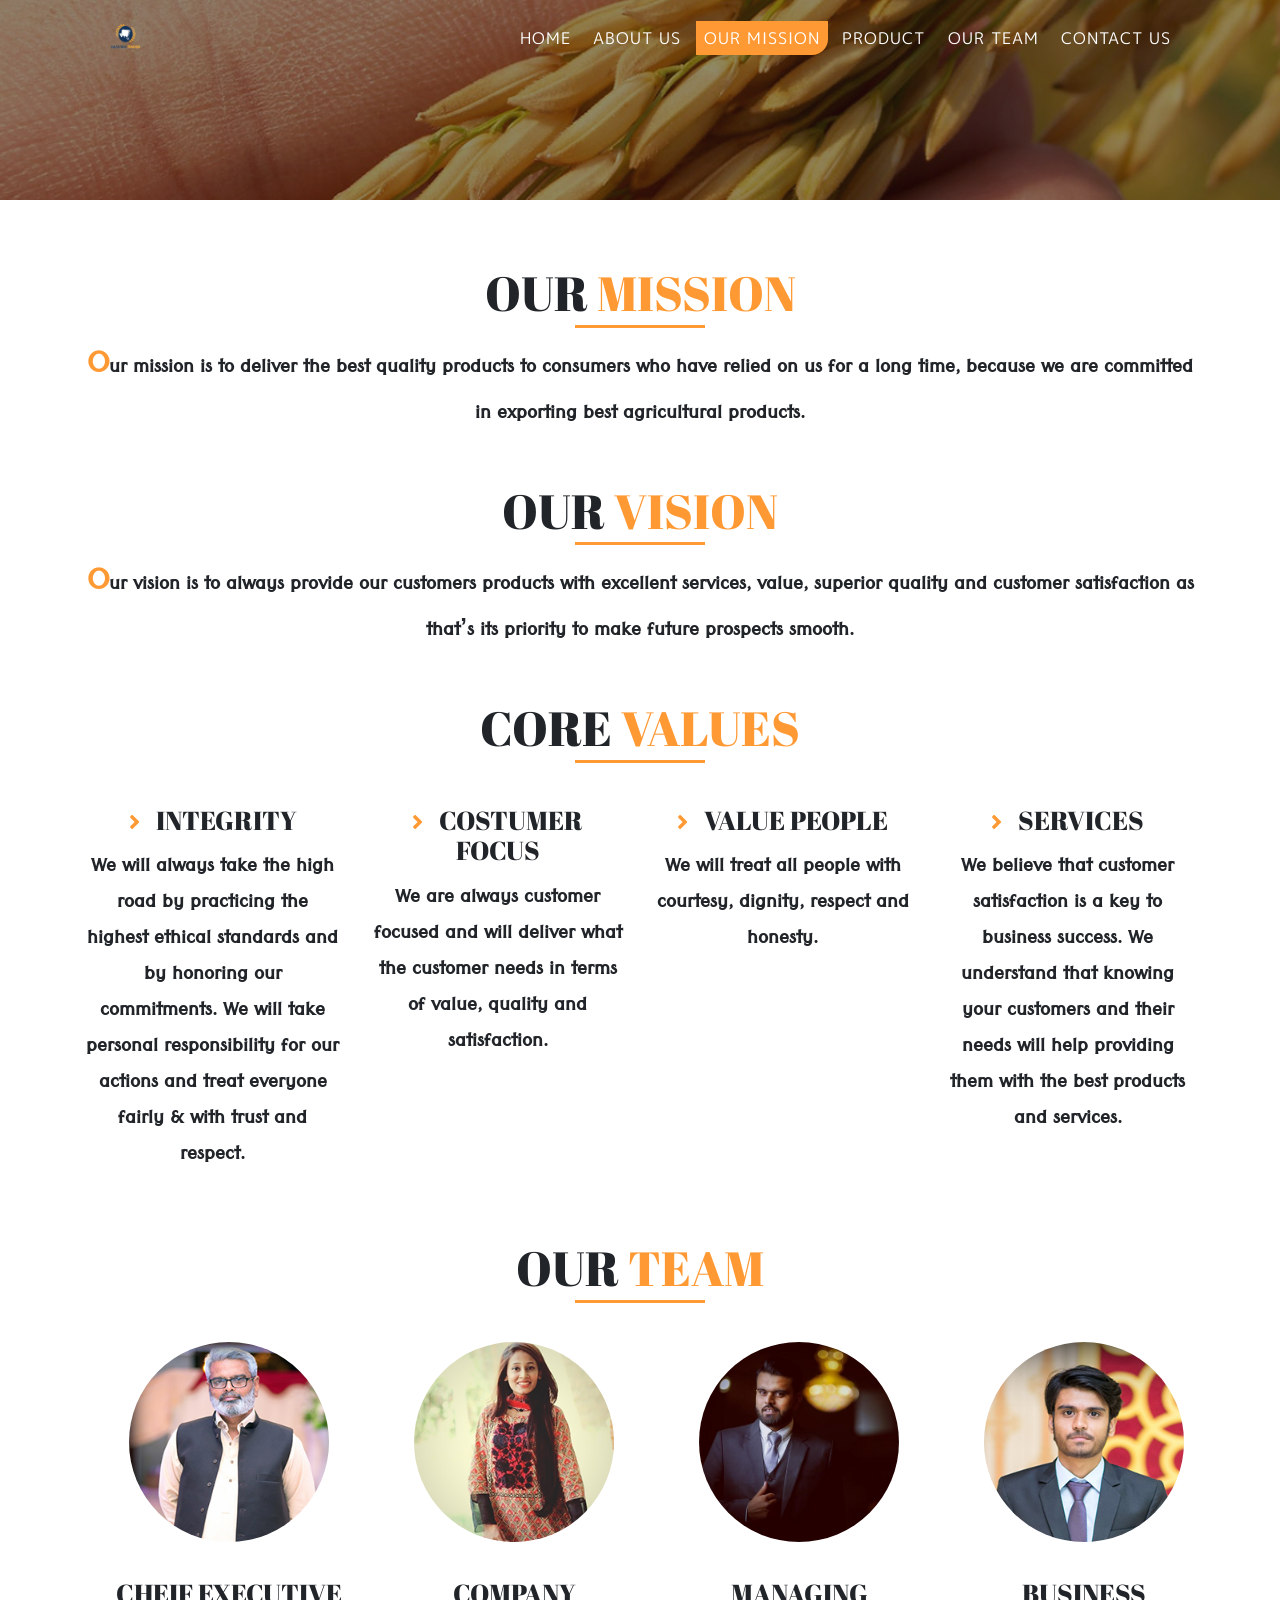
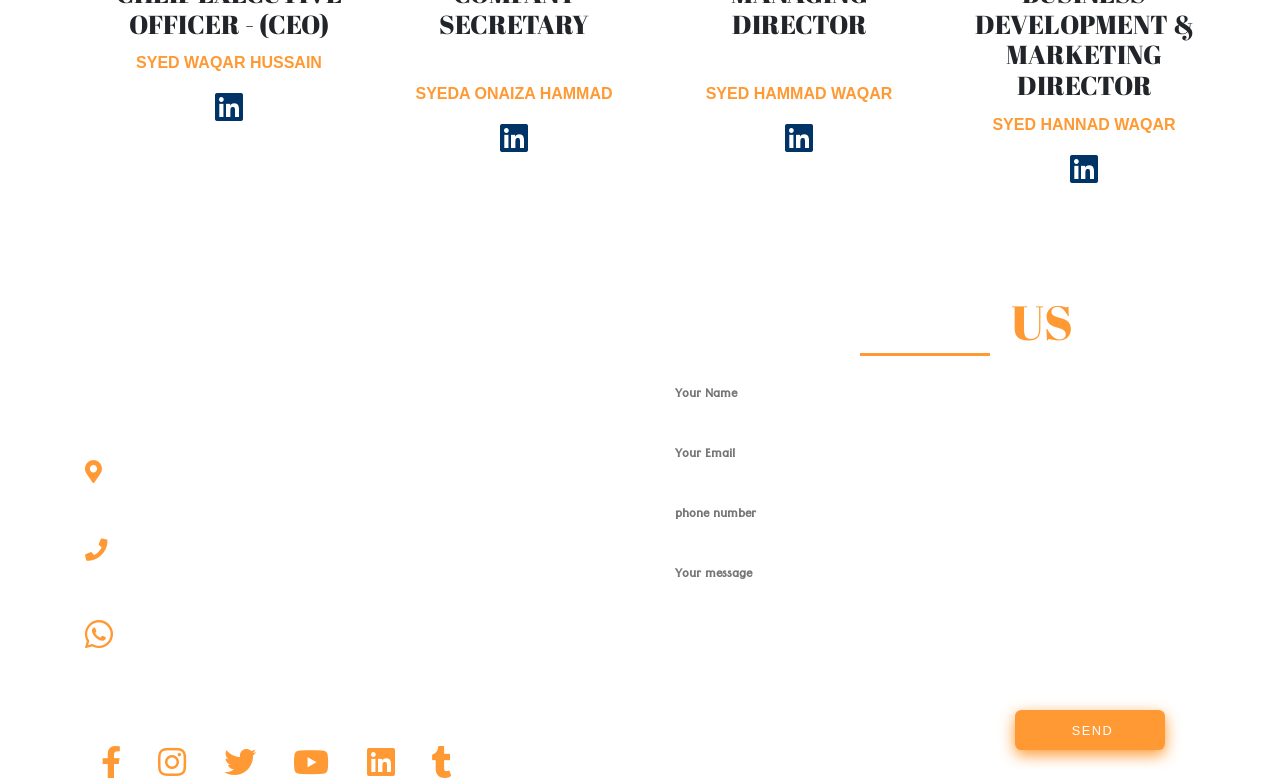
<file: our-mission.html>
<!DOCTYPE html>
<html lang="en">

<head>
    <meta charset="UTF-8">
    <meta name="viewport" content="width=device-width, initial-scale=1.0">
    <title>Our Mission</title>
    <link rel="stylesheet" href="https://stackpath.bootstrapcdn.com/bootstrap/4.4.1/css/bootstrap.min.css"
        integrity="sha384-Vkoo8x4CGsO3+Hhxv8T/Q5PaXtkKtu6ug5TOeNV6gBiFeWPGFN9MuhOf23Q9Ifjh" crossorigin="anonymous">
    <link rel="stylesheet" href="https://use.fontawesome.com/releases/v5.7.2/css/all.css">
    <link rel="icon" type="image/png" sizes="16x16" href="img/favicon-16x16.png">
    <link rel="stylesheet" href="css/style.css">
    <link rel="stylesheet" href="css/responsive.css">
    <link rel="stylesheet" href="css/animate.css">
</head>

<body>


    <header>
        <section id="my-nav">
            <div class="container">
                <nav class="navbar navbar-expand-lg navbar-light">
                    <img class="navbar-brand" src="./img/logo.png" alt="logo-img" height="60px" width="50px"></a>
                    <button class="navbar-toggler" type="button" data-toggle="collapse"
                        data-target="#navbarNavAltMarkup" aria-controls="navbarNavAltMarkup" aria-expanded="false"
                        aria-label="Toggle navigation">
                        <i class="fas fa-align-justify"></i>
                    </button>
                    <div class="collapse navbar-collapse" id="navbarNavAltMarkup">
                        <div class="navbar-nav ml-auto ">

                            <a class="nav-item nav-link " href="index.html">Home</a>
                            <a class="nav-item nav-link " href="about-us.html">About us</a>
                            <a class="nav-item nav-link active-nav" href="our-mission.html">Our Mission</a>
                            <a class="nav-item nav-link " href="our-product.html">Product</a>
                            <a class="nav-item nav-link" href="#our-team">Our Team</a>
                            <a class="nav-item nav-link" href="#contact-section">Contact us</a>


                        </div>
                    </div>
                </nav>
            </div>

        </section>
        <!--close-my-nav-->
        <section id="separate-pages-header"></section>
    </header>
    <!---close-header-->

    <main id="content mt-0">
        <section id="our-mission-page">
            <div class="container">
                <h3 class="wow fadeInLeft" data-wow-duration="1s" data-wow-delay="0.3s">OUR <span
                        class="alpha-heading">MISSION</span></h3>
                <p class="wow fadeInUp" data-wow-duration="1s" data-wow-delay="0.2s"><span
                        class="alpha-style">O</span>ur mission is to deliver the best quality
                    products to consumers who
                    have
                    relied on us for a long time, because we are committed in exporting best

                    agricultural products.</p>
                <h3 class="wow fadeInLeft" data-wow-duration="1s" data-wow-delay="0.3s">OUR <span
                        class="alpha-heading">VISION</span></h3>
                <p class="wow fadeInUp" data-wow-duration="1s" data-wow-delay="0.2s"><span
                        class="alpha-style">O</span>ur vision is to always provide our customers products with
                    excellent
                    services, value, superior quality and customer satisfaction as that’s

                    its priority to make future prospects smooth.</p>
                <h3 class="wow fadeInLeft" data-wow-duration="1s" data-wow-delay="0.3s">CORE <span
                        class="alpha-heading">VALUES</span></h3>
                <div class="row mt-5">
                    <div class="col-md-3">
                        <h6 class="wow fadeInLeft" data-wow-duration="1s" data-wow-delay="0.3s"><i
                                class="fas fa-angle-right mr-3"></i>INTEGRITY
                        </h6>
                        <p class="wow fadeInUp">We will always take the high road by practicing the highest ethical
                            standards and by honoring our commitments. We will take personal
                            responsibility for our actions and treat everyone fairly &amp; with trust and

                            respect.</p>
                    </div>
                    <div class="col-md-3">
                        <h6 class="wow fadeInLeft" data-wow-duration="1s" data-wow-delay="0.3s"><i
                                class="fas fa-angle-right mr-3"></i>COSTUMER FOCUS
                        </h6>
                        <p class="wow fadeInUp" data-wow-duration="2s" data-wow-delay="0.2s">We are always customer
                            focused and will deliver what the customer needs

                            in terms of value, quality and satisfaction.</p>
                    </div>
                    <div class="col-md-3">
                        <h6 class="wow fadeInLeft" data-wow-duration="1s" data-wow-delay="0.3s"><i
                                class="fas fa-angle-right mr-3"></i>VALUE PEOPLE
                        </h6>
                        <p class="wow fadeInUp" data-wow-duration="2s" data-wow-delay="0.2s">We will treat all people
                            with
                            courtesy, dignity, respect and honesty.</p>
                    </div>
                    <div class="col-md-3">
                        <h6 class="wow fadeInLeft" data-wow-duration="1s" data-wow-delay="0.3s"><i
                                class="fas fa-angle-right mr-3"></i>SERVICES
                        </h6>
                        <p class="wow fadeInUp" data-wow-duration="2s" data-wow-delay="0.2s">We believe that customer
                            satisfaction is a key to business success. We
                            understand that knowing your customers and their needs will help providing

                            them with the best products and services.</p>
                    </div>
                </div>


            </div>
        </section>
        <!---close-our-mission-->
        <section id="our-team">
            <div class="container">
                <h3 class="wow fadeInLeft">OUR<span class="alpha-heading"> TEAM</span></h3>
                <div class="row">

                    <div class="col-md-3">
                        <div class="card mx-auto" style="width: 18rem;">
                            <img src="img/syed-waqar.png" class="card-img-top  wow fadeInUp" data-wow-duration="1s"
                                data-wow-delay="0.2s" alt="cheif-image">
                            <div class="card-body">
                                <h5 class="card-title"> CHEIF EXECUTIVE OFFICER - (CEO)</h5>
                                <p class="wow fadeIn" data-wow-duration="1s" data-wow-delay="0.5s">SYED WAQAR HUSSAIN
                                </p>
                                <a href=" www.linkedin.com/in/syed-waqar-hussain-24443119b" target="_blank"> <i
                                        class="fab fa-linkedin fa-2x"></i></a>
                            </div>
                        </div>
                    </div>
                    <div class="col-md-3">
                        <div class="card mx-auto" style="width: 18rem;">
                            <img src="img/syeda-onaiza.png" class="card-img-top  wow fadeInUp" data-wow-duration="1s"
                                data-wow-delay="0.2s" alt="sec-img">
                            <div class="card-body">
                                <h5 class="card-title">
                                    COMPANY SECRETARY
                                    <br>
                                    <br>
                                </h5>
                                <p class="wow fadeIn" data-wow-duration="1s" data-wow-delay="0.5s">SYEDA ONAIZA HAMMAD
                                </p>
                                <a href="https://www.linkedin.com/in/syeda-onaiza-hammad-3a57a7155" target="_blank"> <i
                                        class="fab fa-linkedin fa-2x "></i></a>
                            </div>
                        </div>
                    </div>
                    <div class="col-md-3">
                        <div class="card mx-auto" style="width: 18rem;">
                            <img src="img/managing-director2.png" class="card-img-top  wow fadeInUp"
                                data-wow-duration="1s" data-wow-delay="0.2s" alt="CEO-img">
                            <div class="card-body">
                                <h5 class="card-title">
                                    MANAGING DIRECTOR
                                    <br>
                                    <br>
                                </h5>
                                <p class="wow fadeIn" data-wow-duration="1s" data-wow-delay="0.5s">SYED HAMMAD WAQAR</p>
                                <a href="https://www.linkedin.com/in/syed-hammad-4712761a4" target="_blank"> <i
                                        class="fab fa-linkedin fa-2x"></i></a>

                            </div>
                        </div>
                    </div>
                    <div class="col-md-3">
                        <div class="card mx-auto" style="width: 18rem;">
                            <img src="img/syed-hannad.png" class="card-img-top wow fadeInUp" data-wow-duration="1s"
                                data-wow-delay="0.2s" alt="manager-img">
                            <div class="card-body">
                                <h5 class="card-title"> BUSINESS DEVELOPMENT & MARKETING DIRECTOR</h5>
                                <p class="wow fadeIn" data-wow-duration="1s" data-wow-delay="0.5s">SYED HANNAD WAQAR</p>
                                <a href=" https://www.linkedin.com/in/syed-hannad-waqar-a28b8b18b" target="_blank"> <i
                                        class="fab fa-linkedin fa-2x"></i></a>
                            </div>
                        </div>
                    </div>
                </div>
            </div>
        </section>
        <section id="contact-section">
            <div class="container">
                <div class="row wow fadeIn" data-wow-duration="2s" data-wow-delay="0.3s">
                    <div class="col-md-6">
                        <div id="sm-section">
                            <span class="tagline"> Fell free to contact us</span>

                            <span class="fas fa-map-marker-alt">
                                <p>Office no D-1 Sector 7D-1
                                    North Karachi , Pakistan 75850</p>
                            </span>
                            <br>
                            <span class="fas fa-phone">
                                <p>+92 308 137539, +92 335 1351446</p>
                            </span>
                            <br>
                            <span class="fab fa-whatsapp fa-2x" style="color: #ff9933;">
                                <p style="font-weight: bold;">+92 308 137539, +92 335 1351446</p>
                            </span>
                            <br>

                            <div class="social-icon ">
                                <span class="tagline"> Find us on social media</span>
                                <br>
                                <a href="https://www.facebook.com/asianwaytrading/" target="_blank"><i
                                        class="fab fa-facebook-f fa-2x"></i></a>

                                <a href="https://www.instagram.com/asianwaytrading/" target="_blank"><i
                                        class="fab fa-instagram fa-2x"></i></a>

                                <a href="https://twitter.com/ASIANWAYTRADING" target="_blank"><i
                                        class="fab fa-twitter fa-2x"></i></a>

                                <a href=" https://www.youtube.com/channel/UCcDqGYtE96IRFCa__oZphEw" target="_blank"> <i
                                        class="fab fa-youtube fa-2x"></i></a>
                                <a href="https://www.linkedin.com/company/31202527" target="_blank"> <i
                                        class="fab fa-linkedin fa-2x"></i></a>
                                <a href="
                                http://asianwaytrading.tumblr.com" target="_blank"> <i
                                        class="fab fa-tumblr fa-2x"></i></a>


                            </div>
                        </div>
                    </div>
                    <div class="col-md-6">
                        <h3>CONTACT <span class="alpha-heading">US</span></h3>
                        <form action="index.html" class="contact-form" method="POST">
                            <input type="text" class="contact-form-text" placeholder="Your Name">
                            <input type="mail" class="contact-form-text" placeholder="Your Email">
                            <input type="text" class="contact-form-text" placeholder="phone number">
                            <textarea class="contact-form-text" placeholder="Your message"></textarea>
                            <input type="submit" class="button contact-form-btn" value=" send">
                        </form>
                    </div>

                </div>



            </div>

            </div>

        </section>
        <!---close-contact-section-->

    </main>
    <!--close-main-->



















    <script src="https://code.jquery.com/jquery-3.4.1.slim.min.js"
        integrity="sha384-J6qa4849blE2+poT4WnyKhv5vZF5SrPo0iEjwBvKU7imGFAV0wwj1yYfoRSJoZ+n" crossorigin="anonymous">
    </script>
    <script src="https://ajax.googleapis.com/ajax/libs/jquery/2.1.1/jquery.min.js"></script>

    <script src="https://stackpath.bootstrapcdn.com/bootstrap/4.4.1/js/bootstrap.min.js"
        integrity="sha384-wfSDF2E50Y2D1uUdj0O3uMBJnjuUD4Ih7YwaYd1iqfktj0Uod8GCExl3Og8ifwB6" crossorigin="anonymous">
    </script>
    <script src="js/owl.carousel.min.js"></script>
    <script>
        $(document).ready(function () {
            $(".owl-carousel").owlCarousel({
                loop: true,
                margin: 10,
                nav: true,
                autoplay: true,
                autoplayTimeout: 4000,
                autoplayHoverPause: true,
                responsive: {
                    0: {
                        items: 1
                    },
                    600: {
                        items: 1
                    },
                    1000: {
                        items: 1
                    }
                }
            });
        });
    </script>

    <script src="js/smooth-scroll.js"></script>
    <script>
        var scroll = new SmoothScroll('a[href*="#"]');
    </script>
    <script src="js/wow.min.js"></script>
    <script>
        new WOW().init();
    </script>
    <script>
        $(window).scroll(function () {
            $('nav').toggleClass('scrolled', $(this).scrollTop() > 100);
        });
    </script>





</body>

</html>
</file>
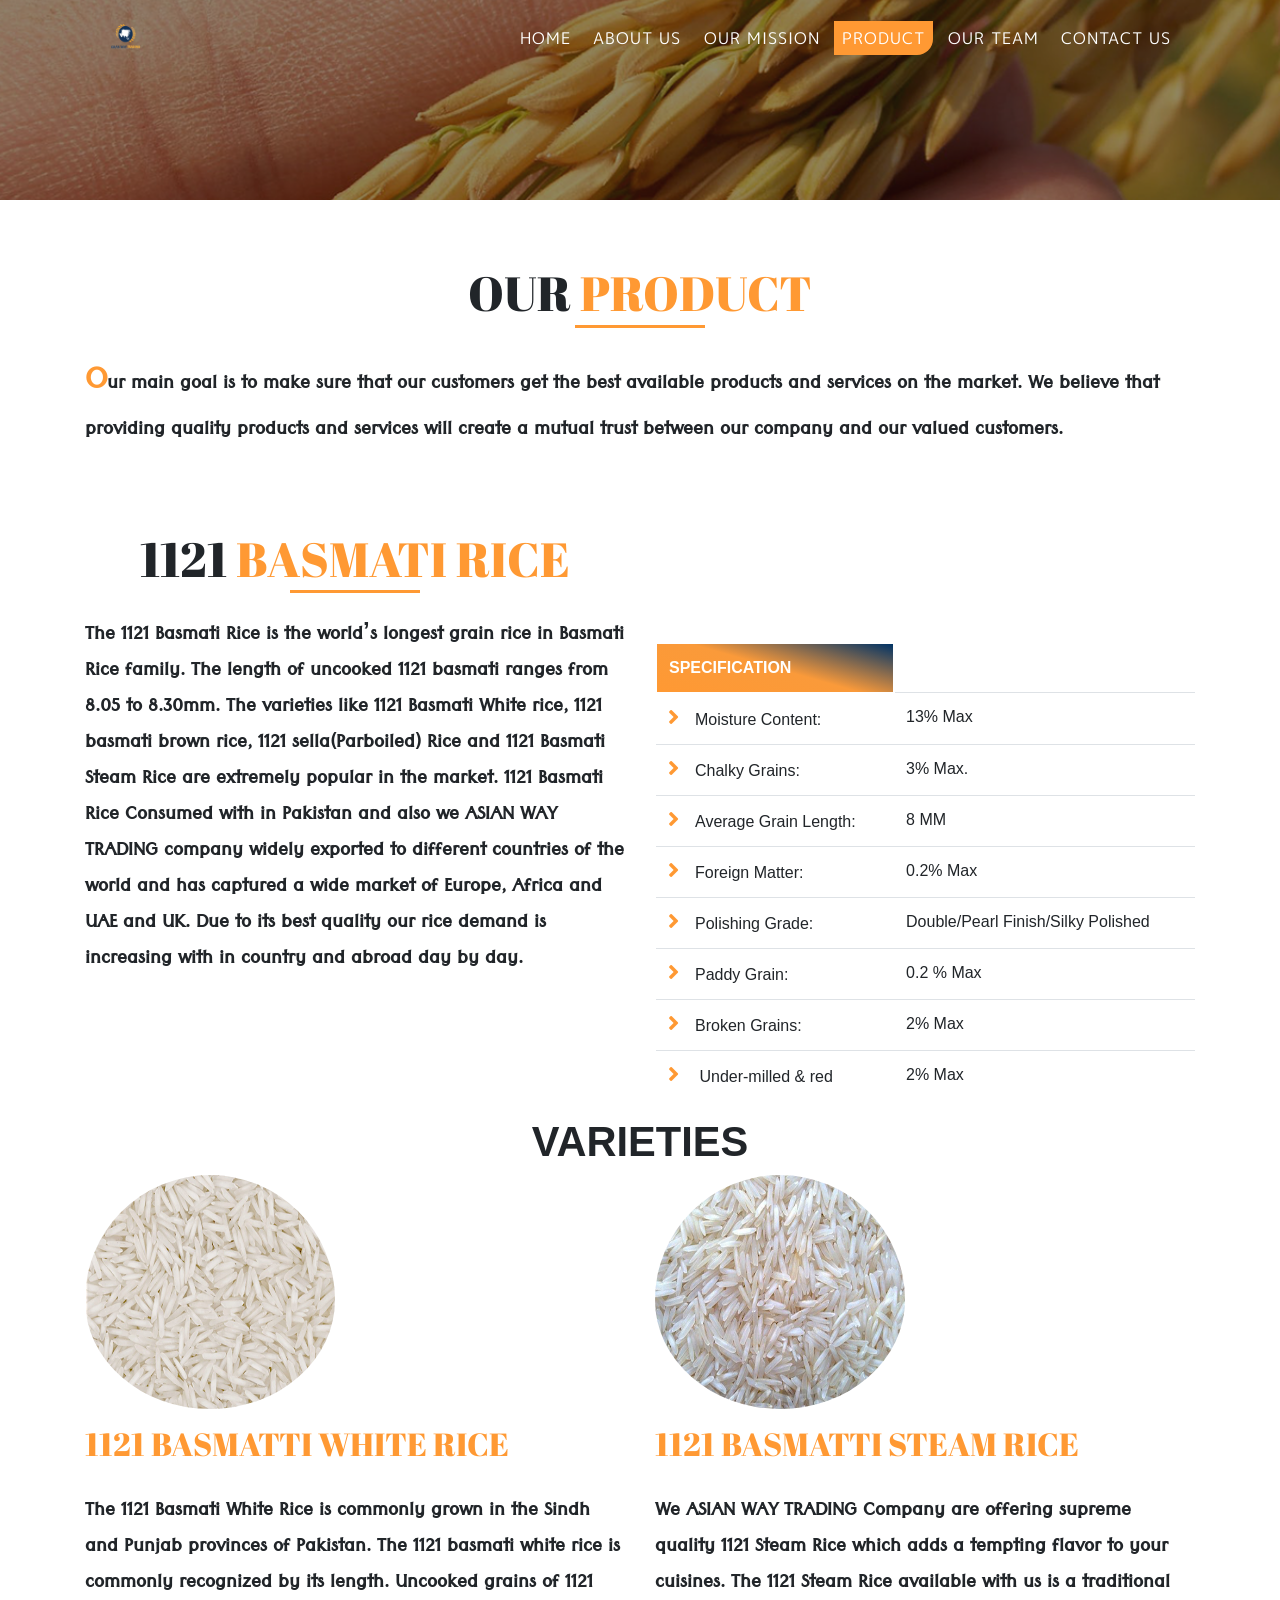
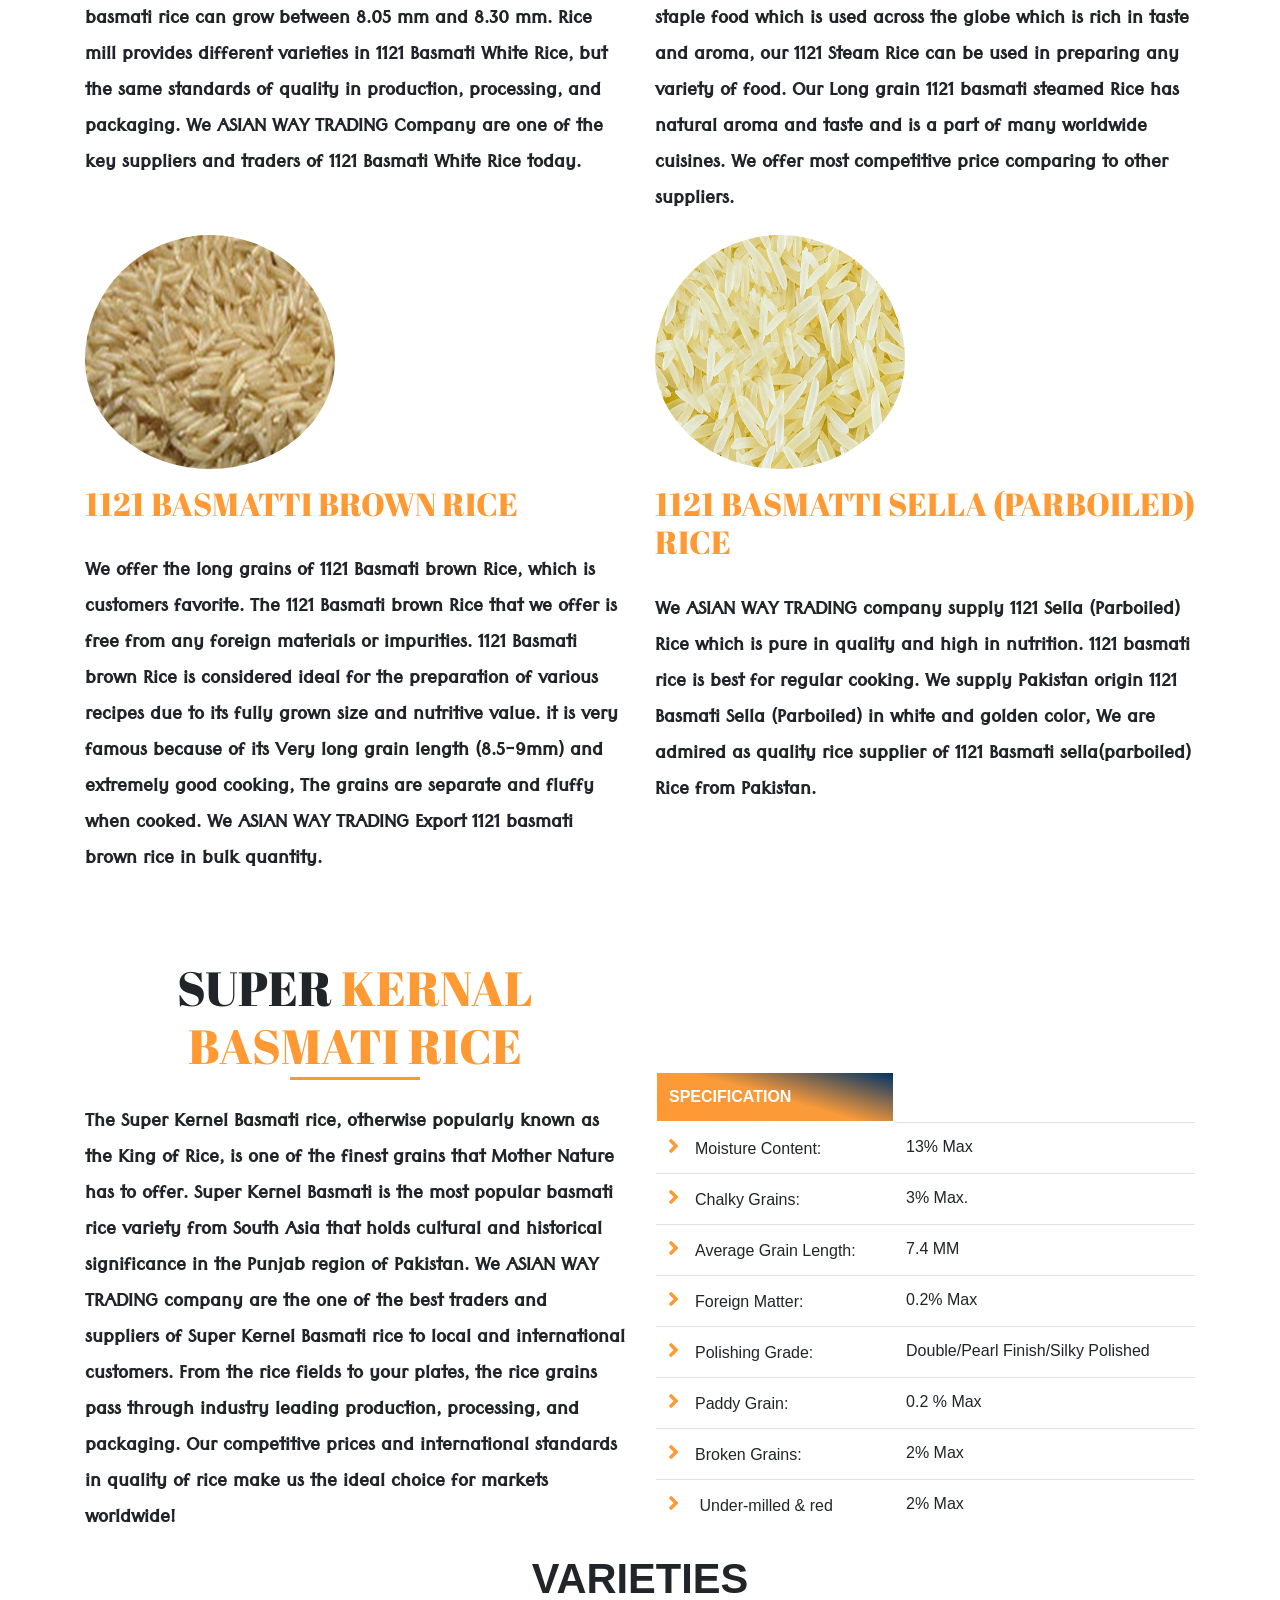
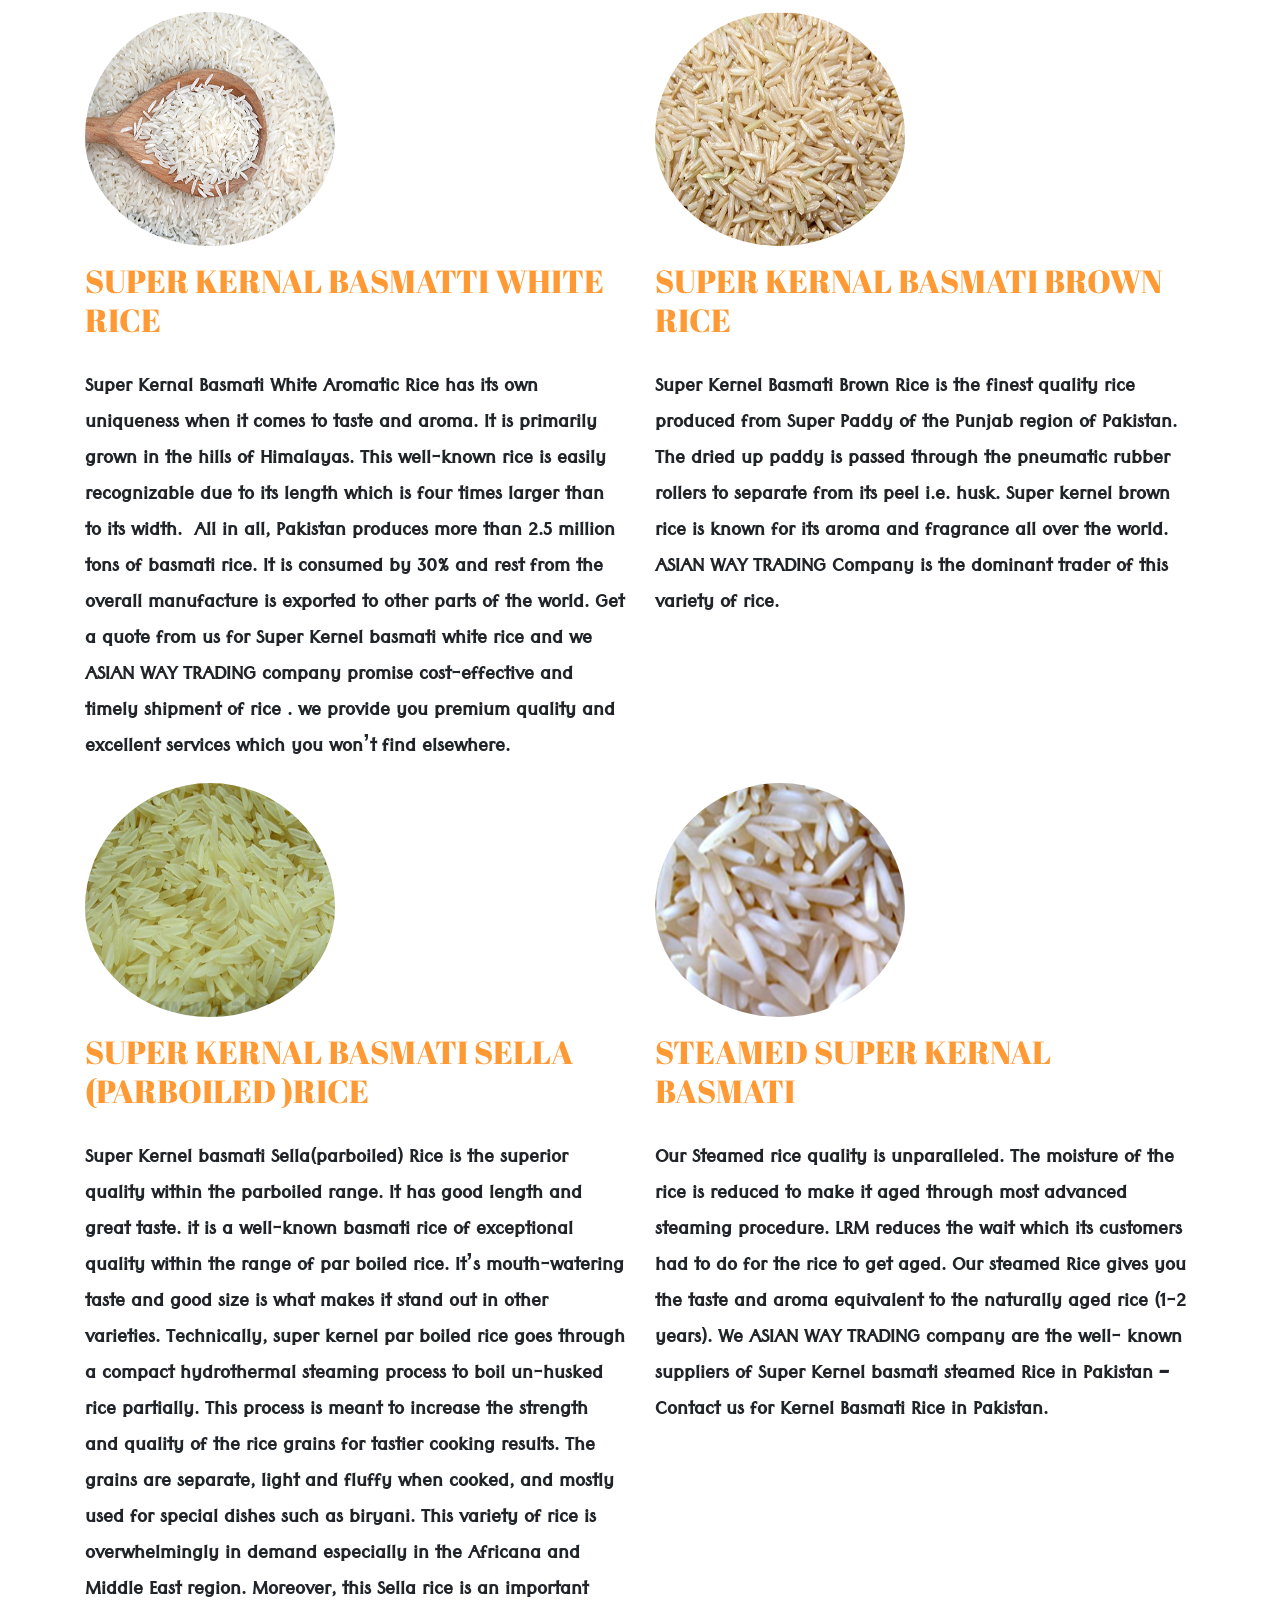
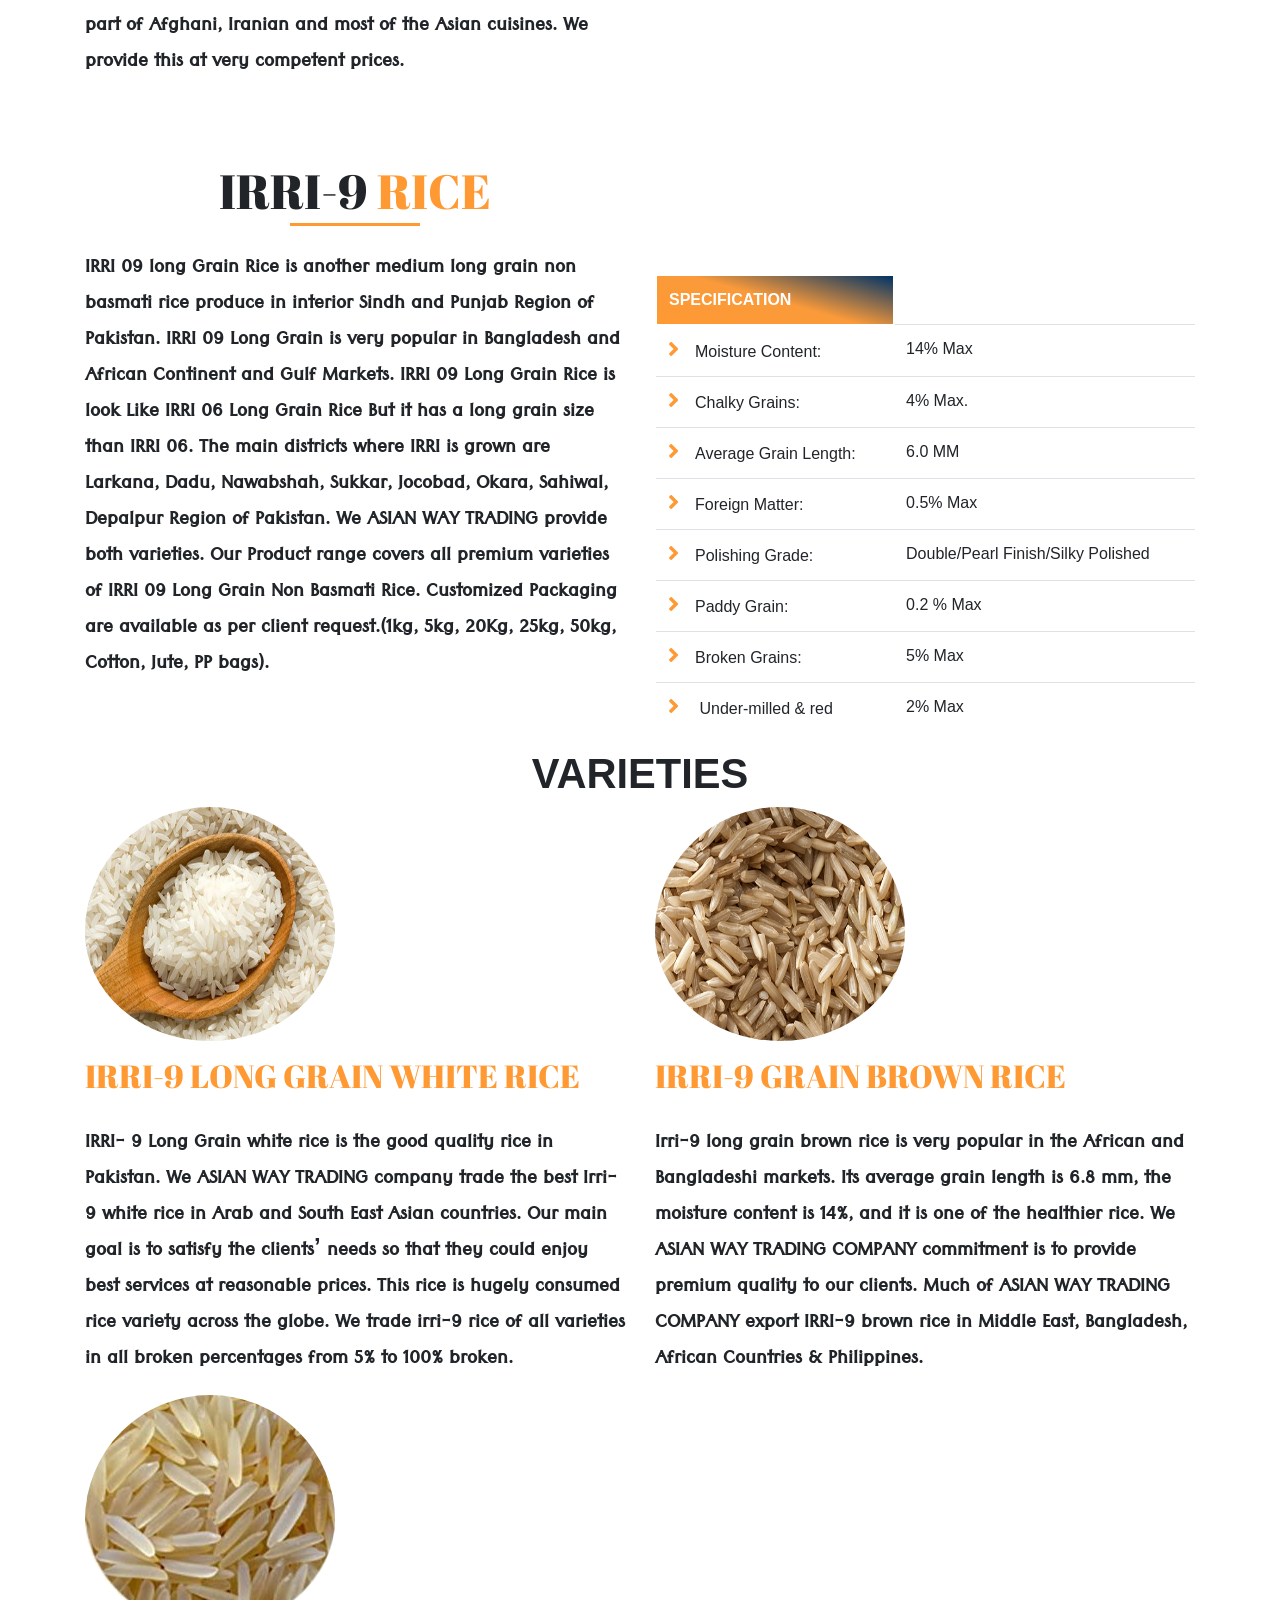
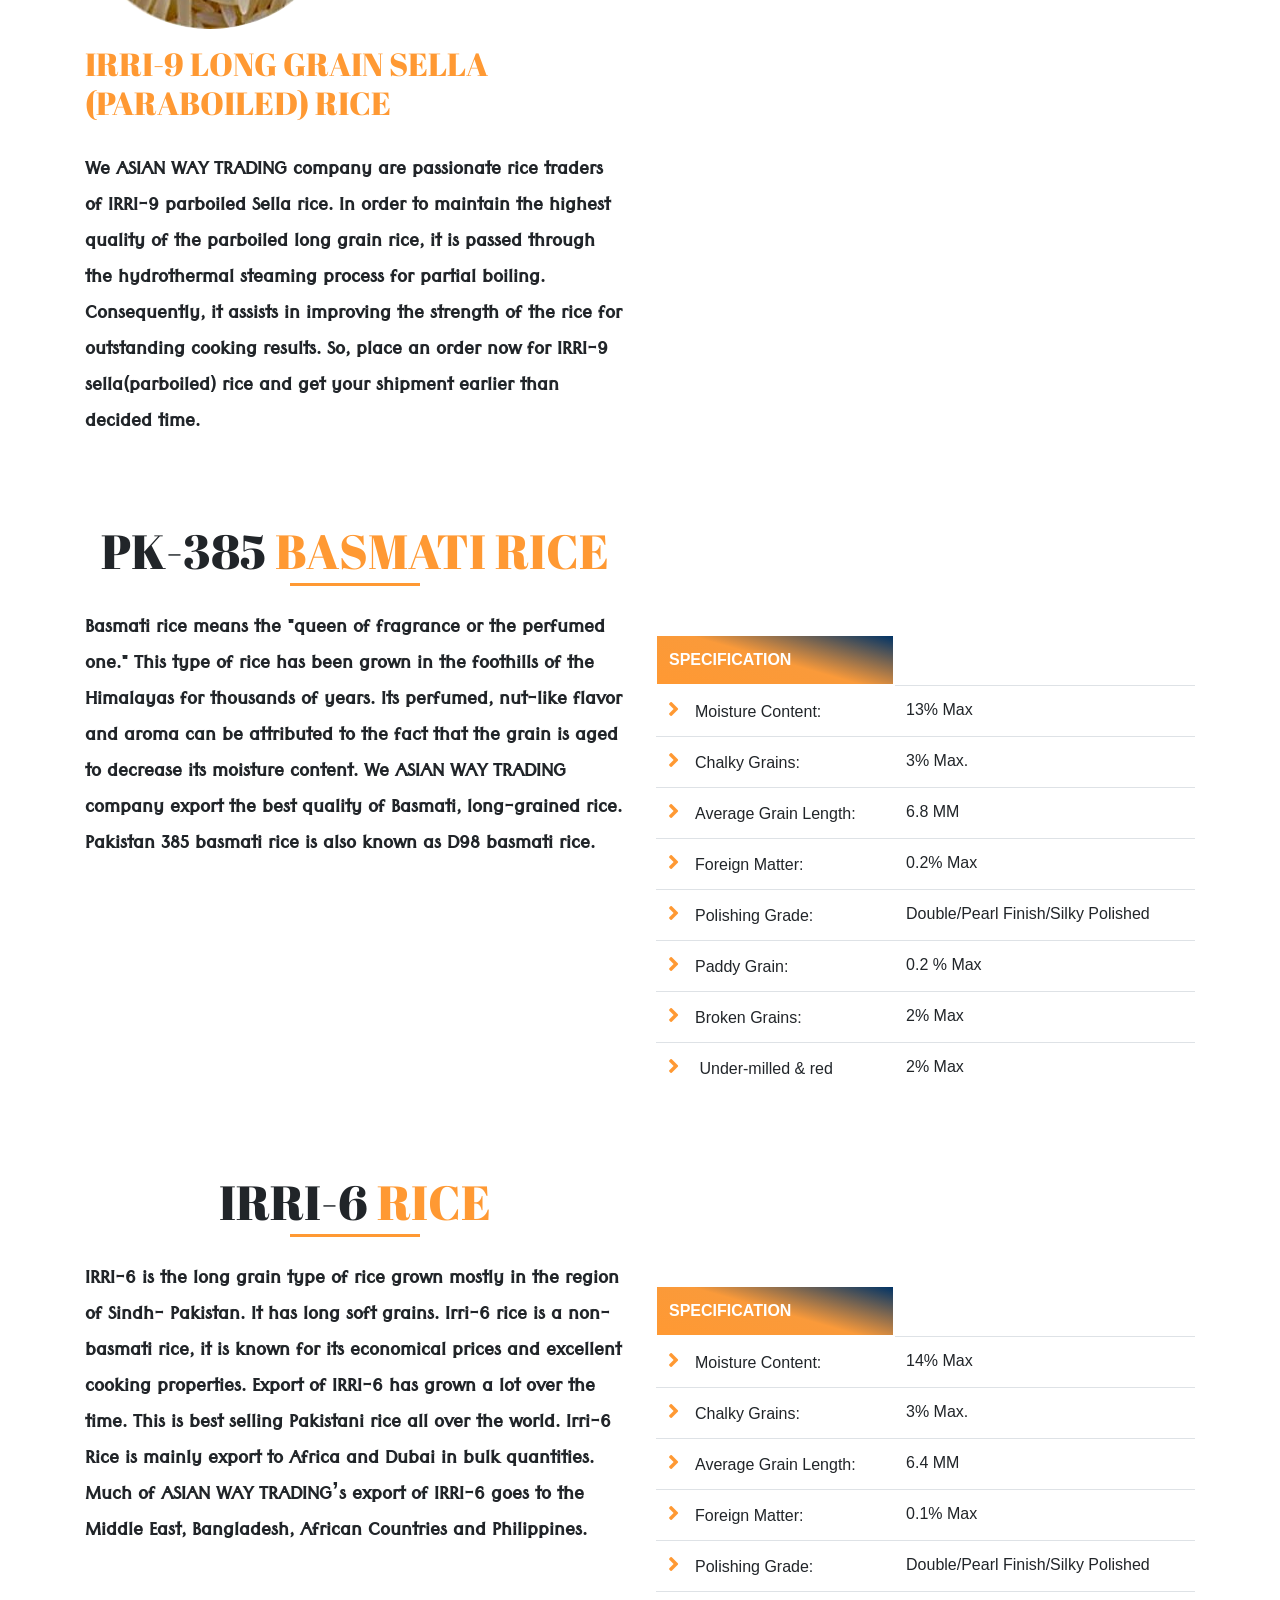
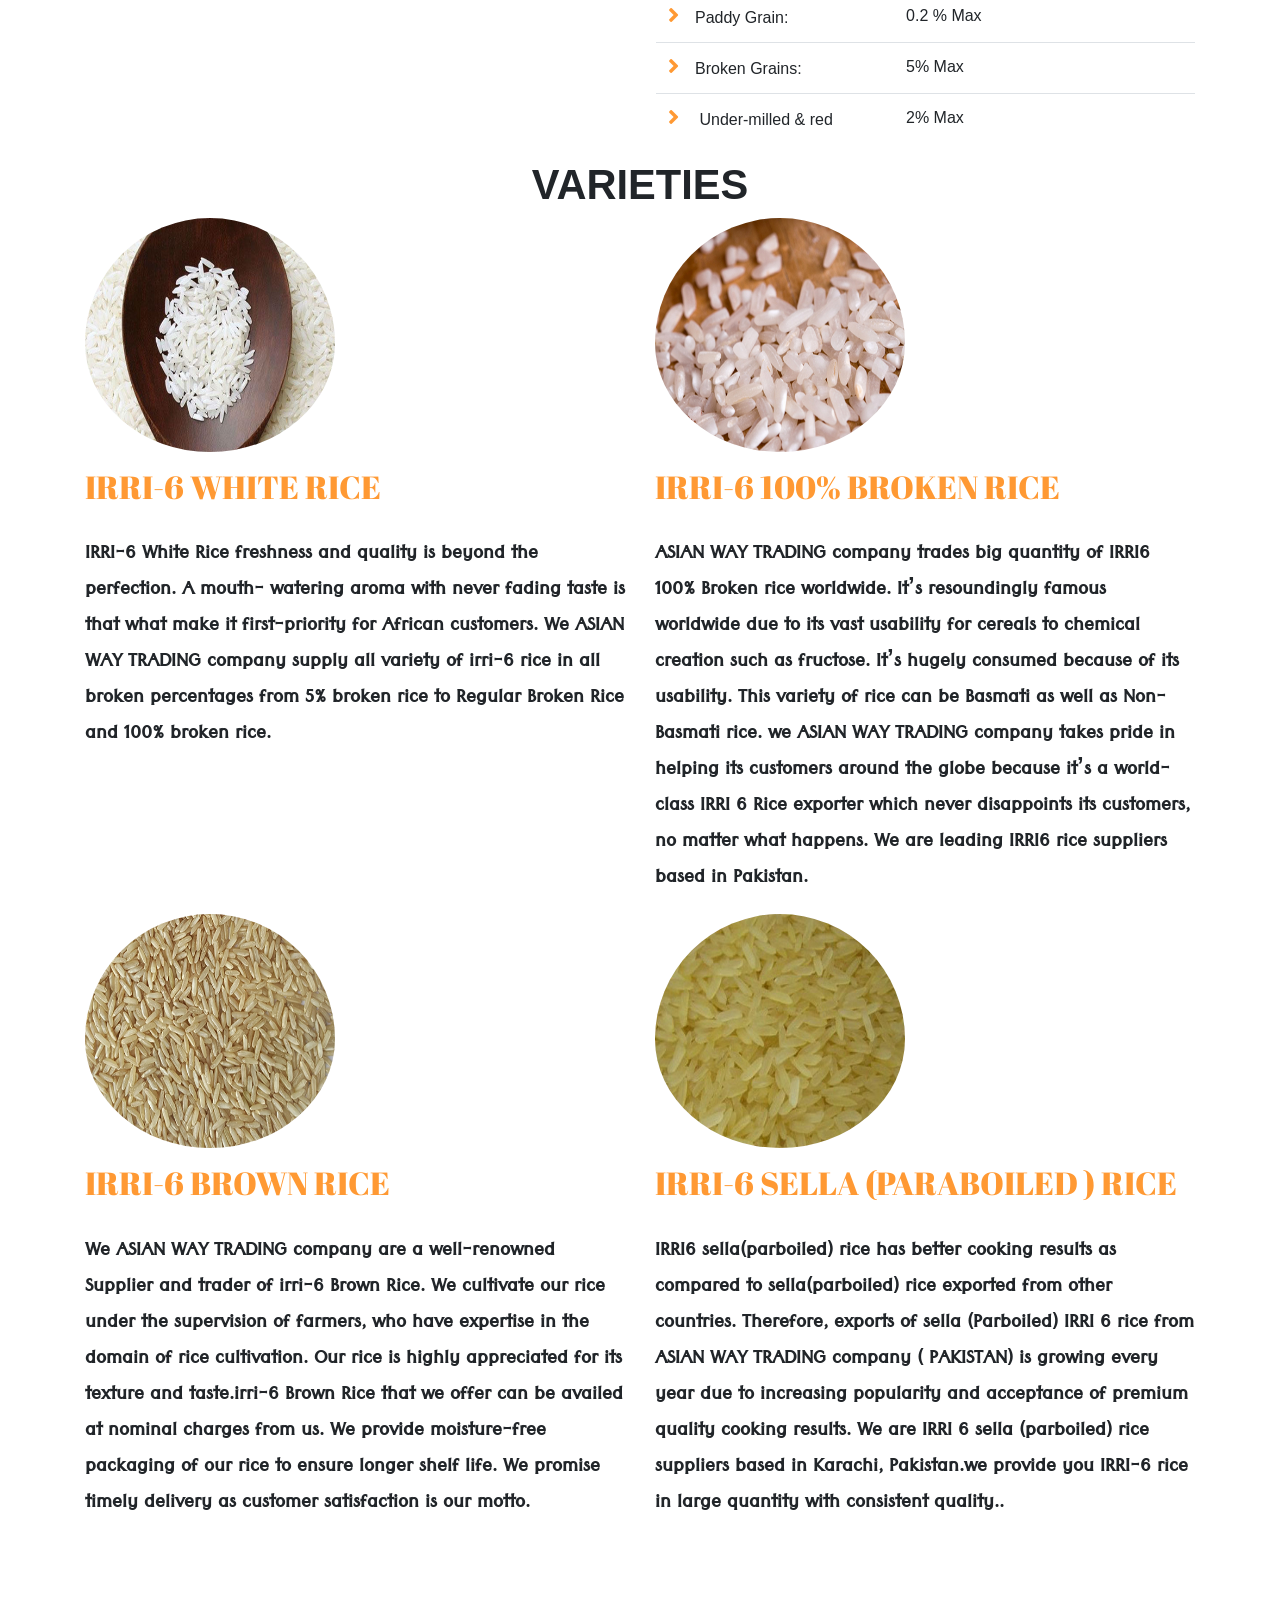
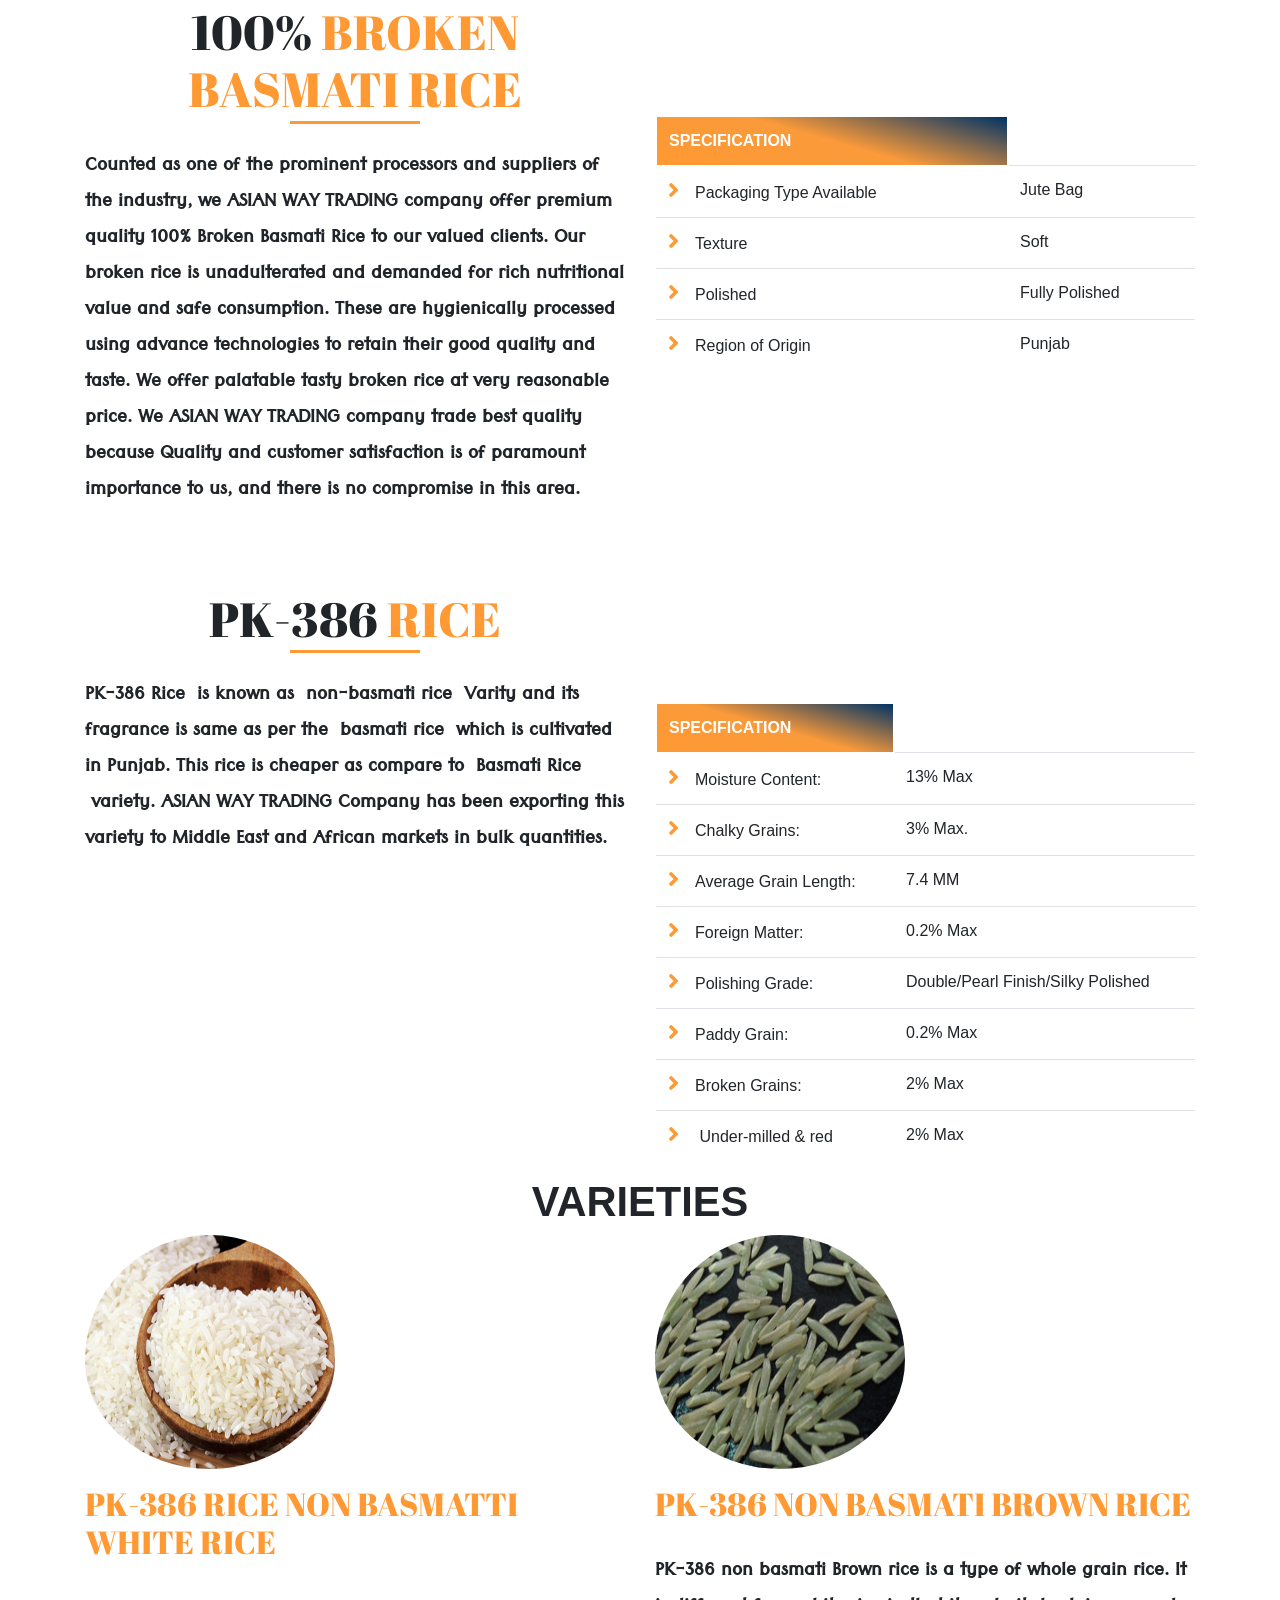
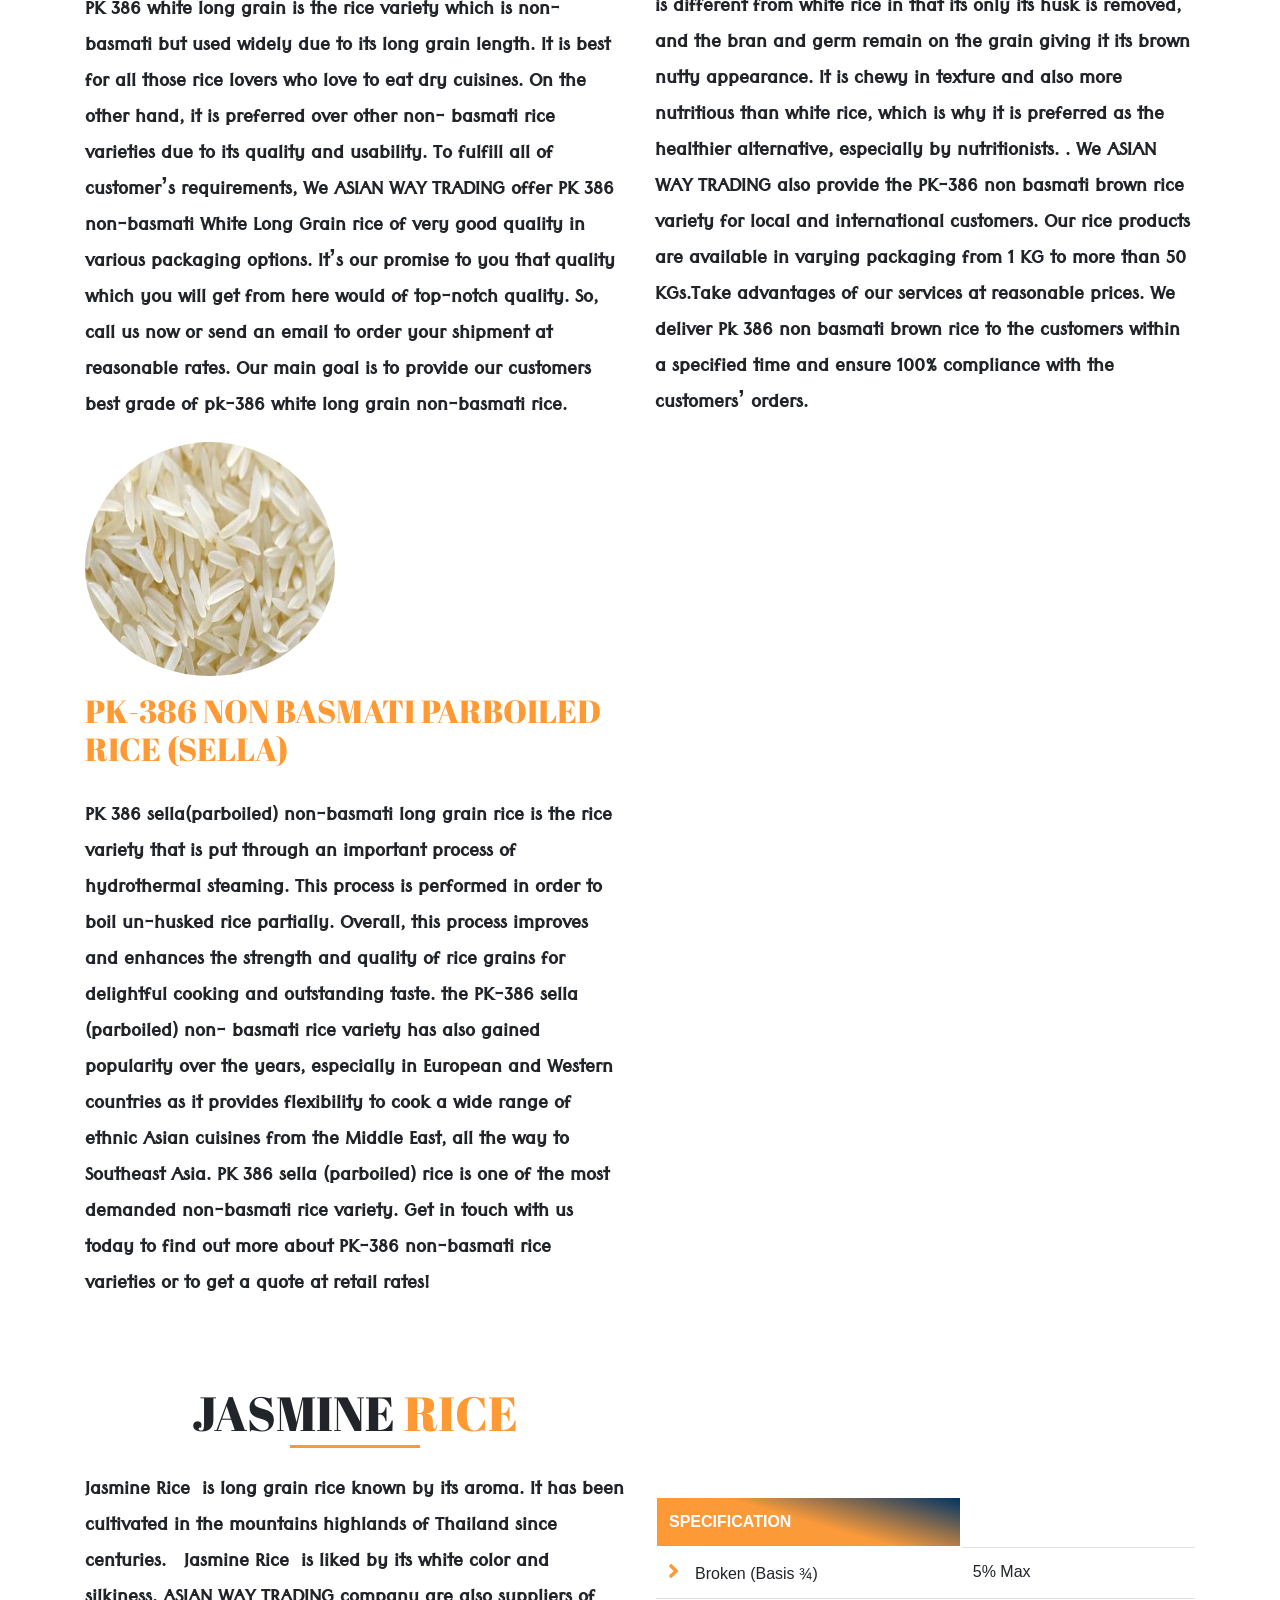
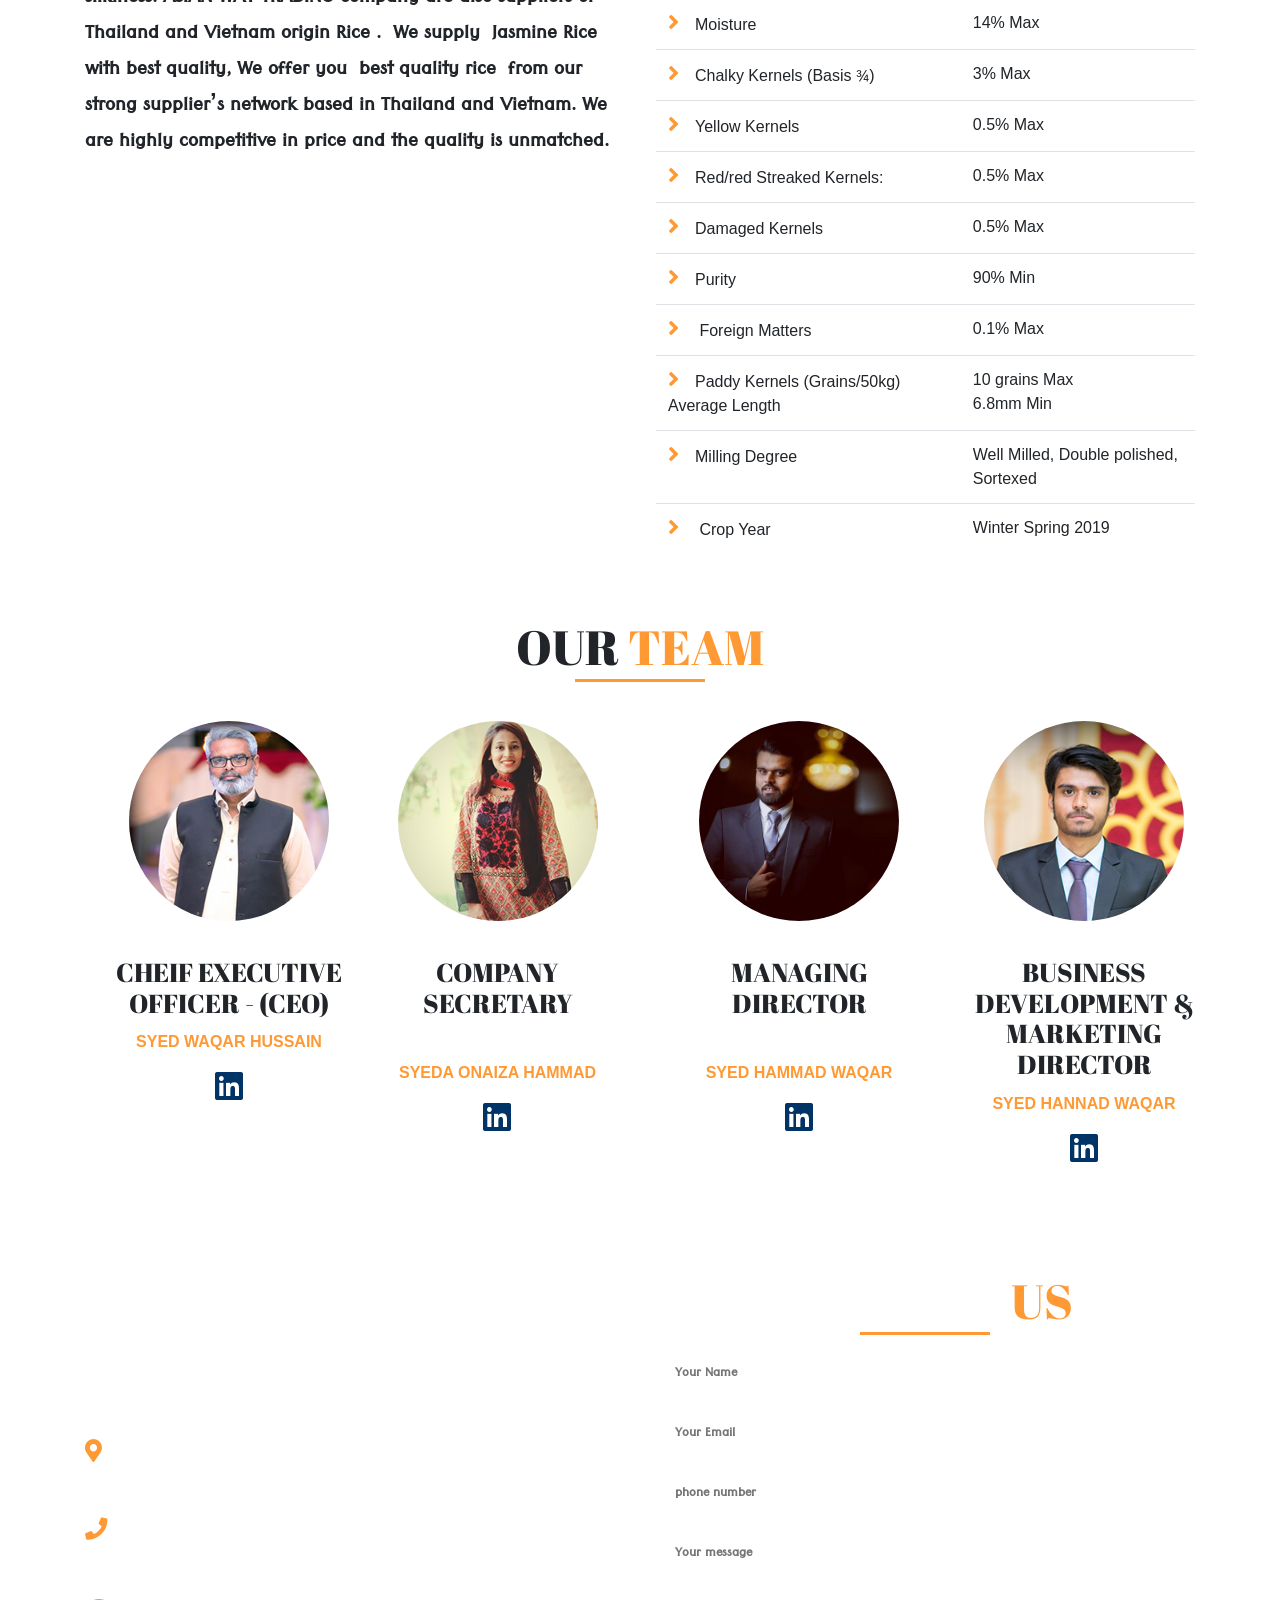
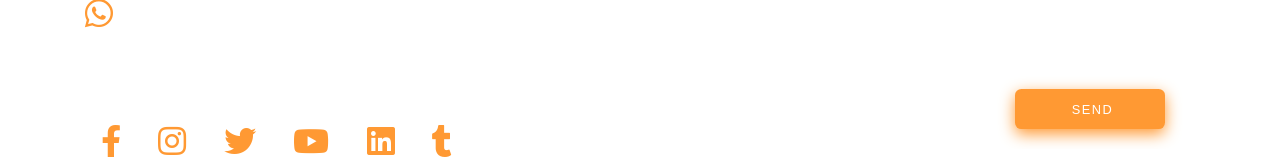
<file: our-product.html>
<!DOCTYPE html>
<html lang="en">

<head>
    <meta charset="UTF-8">
    <meta name="viewport" content="width=device-width, initial-scale=1.0">
    <title>Our Product</title>
    <link rel="stylesheet" href="https://stackpath.bootstrapcdn.com/bootstrap/4.4.1/css/bootstrap.min.css"
        integrity="sha384-Vkoo8x4CGsO3+Hhxv8T/Q5PaXtkKtu6ug5TOeNV6gBiFeWPGFN9MuhOf23Q9Ifjh" crossorigin="anonymous">
    <link rel="stylesheet" href="https://use.fontawesome.com/releases/v5.7.2/css/all.css">
    <link rel="icon" type="image/png" sizes="16x16" href="img/favicon-16x16.png">
    <link rel="stylesheet" href="css/style.css">
    <link rel="stylesheet" href="css/responsive.css">
    <link rel="stylesheet" href="css/animate.css">
</head>

<body>
    <header>
        <section id="my-nav">
            <div class="container">
                <nav class="navbar navbar-expand-lg navbar-light">
                    <img class="navbar-brand" src="./img/logo.png" alt="logo-img" height="60px" width="50px"></a>
                    <button class="navbar-toggler" type="button" data-toggle="collapse"
                        data-target="#navbarNavAltMarkup" aria-controls="navbarNavAltMarkup" aria-expanded="false"
                        aria-label="Toggle navigation">
                        <i class="fas fa-align-justify"></i>
                    </button>
                    <div class="collapse navbar-collapse" id="navbarNavAltMarkup">
                        <div class="navbar-nav ml-auto ">

                            <a class="nav-item nav-link " href="index.html">Home</a>
                            <a class="nav-item nav-link " href="about-us.html">About us</a>
                            <a class="nav-item nav-link " href="our-mission.html">Our Mission</a>
                            <a class="nav-item nav-link active-nav " href="our-product.html">Product</a>
                            <a class="nav-item nav-link" href="#our-team">Our Team</a>
                            <a class="nav-item nav-link" href="#contact-section">Contact us</a>


                        </div>
                    </div>
                </nav>
            </div>

        </section>
        <!--close-my-nav-->
        <section id="separate-pages-header"></section>
    </header>
    <!---close-header-->

    <main id="content ">
        <section id="our-product-sep">
            <div class="container">
                <h3 class="wow fadeInRight">OUR <span class="alpha-heading">PRODUCT</span></h3>
                <p class="wow fadeIn" data-wow-duration="2s" data-wow-delay="0.3s"> <span class="alpha-style">O</span>ur
                    main goal is to make sure that our customers get the best
                    available products and services on the
                    market. We believe that providing quality products and services will create a mutual trust between
                    our company and our valued customers.
                </p>
                <div class="row">
                    <div class="col-md-6">
                        <h3 class="wow fadeInRight">1121<span class="alpha-heading"> BASMATI RICE</span></h3>
                        <p>
                            The 1121 Basmati Rice is the world’s longest grain rice in Basmati Rice
                            family. The length of uncooked 1121 basmati ranges from 8.05 to 8.30mm.
                            The varieties like 1121 Basmati White rice, 1121 basmati brown rice, 1121
                            sella(Parboiled) Rice and 1121 Basmati Steam Rice are extremely popular
                            in the market.
                            1121 Basmati Rice Consumed with in Pakistan and also we ASIAN WAY
                            TRADING company widely exported to different countries of the world and
                            has captured a wide market of Europe, Africa and UAE and UK. Due to its
                            best quality our rice demand is increasing with in country and abroad day
                            by day.
                        </p>
                    </div>
                    <div class="col-md-6 ">
                        <table class="table  wow fadeInLeft">
                            <thead class="thead-dark bg-table">
                                <tr>
                                    <th scope="col"> SPECIFICATION</th>
                                </tr>
                            </thead>
                            <tbody>
                                <tr>
                                    <td><i class="fas fa-angle-right mr-3"></i>Moisture Content:</td>
                                    <td>13% Max</td>
                                </tr>
                                <tr>
                                    <td><i class="fas fa-angle-right mr-3"></i>Chalky Grains:</td>
                                    <td>3% Max.</td>
                                </tr>
                                <tr>
                                    <td><i class="fas fa-angle-right mr-3"></i>Average Grain Length:</td>
                                    <td>8 MM</td>
                                </tr>
                                <tr>
                                    <td><i class="fas fa-angle-right mr-3"></i>Foreign Matter:</td>
                                    <td>0.2% Max</td>
                                </tr>
                                <tr>
                                    <td><i class="fas fa-angle-right mr-3"></i>Polishing Grade:</td>
                                    <td>Double/Pearl Finish/Silky
                                        Polished</td>
                                </tr>
                                <tr>
                                    <td><i class="fas fa-angle-right mr-3"></i>Paddy Grain:</td>
                                    <td>0.2 % Max</td>
                                </tr>
                                <tr>
                                    <td><i class="fas fa-angle-right mr-3"></i>Broken Grains:</td>
                                    <td>2% Max</td>
                                </tr>
                                <tr>
                                    <td><i class="fas fa-angle-right mr-3"></i>
                                        Under-milled & red
                                    </td>
                                    <td>2% Max</td>
                                </tr>
                            </tbody>
                        </table>
                    </div>
                </div>
                <h4>VARIETIES</h4>
                <div class="row wow fadeIn">
                    <div class="col-md-6">
                        <img src="product-imgs/1121 Basmati White Rice.jpg" alt="1121 BASMATTI WHITE RICE"
                            class="wow fadeInUp">
                        <h5>1121 BASMATTI WHITE RICE</h5>
                        <p>The 1121 Basmati White Rice is commonly grown in the Sindh and Punjab
                            provinces of Pakistan. The 1121 basmati white rice is commonly
                            recognized by its length. Uncooked grains of 1121 basmati rice can grow
                            between 8.05 mm and 8.30 mm.
                            Rice mill provides different varieties in 1121 Basmati White Rice, but the
                            same standards of quality in production, processing, and packaging. We
                            ASIAN WAY TRADING Company are one of the key suppliers and traders
                            of 1121 Basmati White Rice today.</p>
                    </div>
                    <div class="col-md-6">
                        <img src="product-imgs/1121 BASMATI STEAM WHITE RICE.jpg" alt="1121 BASMATTI STEAM RICE"
                            class="wow fadeInUp">
                        <h5>1121 BASMATTI STEAM RICE</h5>
                        <p>We ASIAN WAY TRADING Company are offering supreme quality 1121
                            Steam Rice which adds a tempting flavor to your cuisines. The 1121 Steam

                            Rice available with us is a traditional staple food which is used across the
                            globe which is rich in taste and aroma, our 1121 Steam Rice can be used
                            in preparing any variety of food. Our Long grain 1121 basmati steamed
                            Rice has natural aroma and taste and is a part of many worldwide cuisines.
                            We offer most competitive price comparing to other suppliers.</p>
                    </div>
                </div>
                <div class="row wow fadeIn">
                    <div class="col-md-6">
                        <img src="product-imgs/1121 BASMATI BROWN RICE.jpg" alt="1121-basmati brown rice "
                            class="wow fadeInUp">
                        <h5>1121 BASMATTI BROWN RICE</h5>
                        <p>We offer the long grains of 1121 Basmati brown Rice, which is customers
                            favorite. The 1121 Basmati brown Rice that we offer is free from any
                            foreign materials or impurities. 1121 Basmati brown Rice is considered
                            ideal for the preparation of various recipes due to its fully grown size and
                            nutritive value.
                            it is very famous because of its Very long grain length (8.5-9mm) and
                            extremely good cooking, The grains are separate and fluffy when cooked.
                            We ASIAN WAY TRADING Export 1121 basmati brown rice in bulk
                            quantity.</p>
                    </div>
                    <div class="col-md-6">
                        <img src="product-imgs/1121 BASMATI PARBOILED (SELLA) RICE.jpg" alt="121-basamti-sella"
                            class="wow fadeInUp">
                        <h5>1121 BASMATTI SELLA (PARBOILED) RICE</h5>
                        <p>We ASIAN WAY TRADING company supply 1121 Sella (Parboiled) Rice
                            which is pure in quality and high in nutrition. 1121 basmati rice is best for
                            regular cooking. We supply Pakistan origin 1121 Basmati Sella (Parboiled)
                            in white and golden color, We are admired as quality rice supplier of 1121
                            Basmati sella(parboiled) Rice from Pakistan.</p>
                    </div>
                </div>
                <div class="row wow fadeIn">
                    <div class="col-md-6">
                        <h3 class="wow fadeInRight">SUPER<span class="alpha-heading"> KERNAL BASMATI RICE</span></h3>
                        <p>
                            The Super Kernel Basmati rice, otherwise popularly known as the King of
                            Rice, is one of the finest grains that Mother Nature has to offer. Super
                            Kernel Basmati is the most popular basmati rice variety from South Asia
                            that holds cultural and historical significance in the Punjab region of
                            Pakistan.
                            We ASIAN WAY TRADING company are the one of the best traders and
                            suppliers of Super Kernel Basmati rice to local and international customers.
                            From the rice fields to your plates, the rice grains pass through industry
                            leading production, processing, and packaging. Our competitive prices and
                            international standards in quality of rice make us the ideal choice for
                            markets worldwide!
                        </p>
                    </div>
                    <div class="col-md-6 ">
                        <table class="table  wow fadeInLeft">
                            <thead class="thead-dark bg-table">
                                <tr>
                                    <th scope="col"> SPECIFICATION</th>
                                </tr>
                            </thead>
                            <tbody>
                                <tr>
                                    <td><i class="fas fa-angle-right mr-3"></i>Moisture Content:</td>
                                    <td>13% Max</td>
                                </tr>
                                <tr>
                                    <td><i class="fas fa-angle-right mr-3"></i>Chalky Grains:</td>
                                    <td>3% Max.</td>
                                </tr>
                                <tr>
                                    <td><i class="fas fa-angle-right mr-3"></i>Average Grain Length:</td>
                                    <td>7.4 MM</td>
                                </tr>
                                <tr>
                                    <td><i class="fas fa-angle-right mr-3"></i>Foreign Matter:</td>
                                    <td>0.2% Max</td>
                                </tr>
                                <tr>
                                    <td><i class="fas fa-angle-right mr-3"></i>Polishing Grade:</td>
                                    <td>Double/Pearl Finish/Silky
                                        Polished</td>
                                </tr>
                                <tr>
                                    <td><i class="fas fa-angle-right mr-3"></i>Paddy Grain:</td>
                                    <td>0.2 % Max</td>
                                </tr>
                                <tr>
                                    <td><i class="fas fa-angle-right mr-3"></i>Broken Grains:</td>
                                    <td>2% Max</td>
                                </tr>
                                <tr>
                                    <td><i class="fas fa-angle-right mr-3"></i>
                                        Under-milled & red
                                    </td>
                                    <td>2% Max</td>
                                </tr>
                            </tbody>
                        </table>
                    </div>
                </div>
                <h4>VARIETIES</h4>
                <div class="row wow fadeIn">
                    <div class="col-md-6">
                        <img src="product-imgs/Super Kernel Basmasti ( White).jpg" alt="super-keral "
                            class="wow fadeInUp">
                        <h5>SUPER KERNAL BASMATTI WHITE RICE</h5>
                        <p>Super Kernal Basmati White Aromatic Rice has its own uniqueness when it
                            comes to taste and aroma. It is primarily grown in the hills of Himalayas.
                            This well-known rice is easily recognizable due to its length which is four
                            times larger than to its width.  All in all, Pakistan produces more than 2.5
                            million tons of basmati rice. It is consumed by 30% and rest from the
                            overall manufacture is exported to other parts of the world.
                            Get a quote from us for Super Kernel basmati white rice and we ASIAN
                            WAY TRADING company promise cost-effective and timely shipment of
                            rice . we provide you premium quality and excellent services which you
                            won’t find elsewhere.</p>
                    </div>
                    <div class="col-md-6">
                        <img src="product-imgs/Super Kernel Basmati Rice Brown.jpg" alt="kernal-basmati"
                            class="wow fadeInUp">
                        <h5>SUPER KERNAL BASMATI BROWN RICE</h5>
                        <p>Super Kernel Basmati Brown Rice is the finest quality rice produced from
                            Super Paddy of the Punjab region of Pakistan. The dried up paddy is
                            passed through the pneumatic rubber rollers to separate from its peel i.e.
                            husk. Super kernel brown rice is known for its aroma and fragrance all over
                            the world. ASIAN WAY TRADING Company is the dominant trader of this variety
                            of rice.</p>
                    </div>
                </div>
                <div class="row wow fadeIn">

                    <div class="col-md-6">
                        <img src="product-imgs/Super Kernel Basmati Par Boiled (Sella) Rice.jpg"
                            alt="SUPER KERNAL BASMATI -img " class="wow fadeInUp">
                        <h5>SUPER KERNAL BASMATI SELLA (PARBOILED )RICE</h5>
                        <p>Super Kernel basmati Sella(parboiled) Rice is the superior quality within the
                            parboiled range. It has good length and great taste. it is a well-known
                            basmati rice of exceptional quality within the range of par boiled rice. It’s
                            mouth-watering taste and good size is what makes it stand out in other
                            varieties. Technically, super kernel par boiled rice goes through a compact
                            hydrothermal steaming process to boil un-husked rice partially. This
                            process is meant to increase the strength and quality of the rice grains for
                            tastier cooking results. The grains are separate, light and fluffy when
                            cooked, and mostly used for special dishes such as biryani. This variety of
                            rice is overwhelmingly in demand especially in the Africana and Middle
                            East region. Moreover, this Sella rice is an important part of Afghani,
                            Iranian and most of the Asian cuisines. We provide this at very competent
                            prices.</p>
                    </div>
                    <div class="col-md-6">
                        <img src="product-imgs/Steamed Super Kernel Basmati Rice.png" alt="kernal-steam-rice"
                            class="wow fadeInUp">
                        <h5>STEAMED SUPER KERNAL BASMATI</h5>
                        <p>Our Steamed rice quality is unparalleled. The moisture of the rice is
                            reduced to make it aged through most advanced steaming procedure. LRM
                            reduces the wait which its customers had to do for the rice to get aged. Our
                            steamed Rice gives you the taste and aroma equivalent to the naturally
                            aged rice (1-2 years). We ASIAN WAY TRADING company are the well-
                            known suppliers of Super Kernel basmati steamed Rice in Pakistan –
                            Contact us for Kernel Basmati Rice in Pakistan.</p>
                    </div>
                </div>
                <div class="row">
                    <div class="col-md-6">
                        <h3 class="wow fadeInRight">IRRI-9<span class="alpha-heading"> RICE</span></h3>
                        <p>
                            IRRI 09 long Grain Rice is another medium long grain non basmati rice
                            produce in interior Sindh and Punjab Region of Pakistan. IRRI 09 Long
                            Grain is very popular in Bangladesh and African Continent and Gulf
                            Markets.
                            IRRI 09 Long Grain Rice is look Like IRRI 06 Long Grain Rice But it has a
                            long grain size than IRRI 06. The main districts where IRRI is grown are
                            Larkana, Dadu, Nawabshah, Sukkar, Jocobad, Okara, Sahiwal, Depalpur
                            Region of Pakistan. We ASIAN WAY TRADING provide both varieties.
                            Our Product range covers all premium varieties of IRRI 09 Long Grain Non
                            Basmati Rice. Customized Packaging are available as per client
                            request.(1kg, 5kg, 20Kg, 25kg, 50kg, Cotton, Jute, PP bags).
                        </p>
                    </div>
                    <div class="col-md-6 ">
                        <table class="table  wow fadeInLeft">
                            <thead class="thead-dark bg-table">
                                <tr>
                                    <th scope="col"> SPECIFICATION</th>
                                </tr>
                            </thead>
                            <tbody>
                                <tr>
                                    <td><i class="fas fa-angle-right mr-3"></i>Moisture Content:</td>
                                    <td>14% Max</td>
                                </tr>
                                <tr>
                                    <td><i class="fas fa-angle-right mr-3"></i>Chalky Grains:</td>
                                    <td>4% Max.</td>
                                </tr>
                                <tr>
                                    <td><i class="fas fa-angle-right mr-3"></i>Average Grain Length:</td>
                                    <td>6.0 MM</td>
                                </tr>
                                <tr>
                                    <td><i class="fas fa-angle-right mr-3"></i>Foreign Matter:</td>
                                    <td>0.5% Max</td>
                                </tr>
                                <tr>

                                    <td><i class="fas fa-angle-right mr-3"></i>Polishing Grade:</td>
                                    <td>Double/Pearl Finish/Silky
                                        Polished</td>

                                </tr>
                                <tr>

                                    <td><i class="fas fa-angle-right mr-3"></i>Paddy Grain:</td>
                                    <td>0.2 % Max</td>

                                </tr>
                                <tr>

                                    <td><i class="fas fa-angle-right mr-3"></i>Broken Grains:</td>
                                    <td>5% Max</td>

                                </tr>
                                <tr>

                                    <td><i class="fas fa-angle-right mr-3"></i>
                                        Under-milled & red
                                    </td>
                                    <td>2% Max</td>

                                </tr>

                            </tbody>
                        </table>
                    </div>

                </div>
                <h4>VARIETIES</h4>
                <div class="row wow fadeIn">

                    <div class="col-md-6">
                        <img src="product-imgs/IRRI-9 LONG GRAIN WHITE RICE.jpg" alt="Irri-9-white-rice"
                            class="wow fadeInUp">
                        <h5>IRRI-9 LONG GRAIN WHITE RICE</h5>
                        <p>IRRI- 9 Long Grain white rice is the good quality rice in Pakistan. We
                            ASIAN WAY TRADING company trade the best Irri-9 white rice in Arab and
                            South East Asian countries. Our main goal is to satisfy the clients’ needs so
                            that they could enjoy best services at reasonable prices. This rice is hugely
                            consumed rice variety across the globe. We trade irri-9 rice of all varieties
                            in all broken percentages from 5% to 100% broken.</p>
                    </div>
                    <div class="col-md-6">
                        <img src="product-imgs/IRRI-9 LONG GRAIN BROWN RICE.jpg" alt="iri-9-brown" class="wow fadeInUp">
                        <h5>IRRI-9 GRAIN BROWN RICE</h5>
                        <p>Irri-9 long grain brown rice is very popular in the African and Bangladeshi
                            markets. Its average grain length is 6.8 mm, the moisture content is 14%,
                            and it is one of the healthier rice. We ASIAN WAY TRADING COMPANY
                            commitment is to provide premium quality to our clients. Much of ASIAN
                            WAY TRADING COMPANY export IRRI-9 brown rice in Middle East,
                            Bangladesh, African Countries &amp; Philippines.</p>
                    </div>
                </div>
                <div class="row wow fadeIn">

                    <div class="col-md-6">
                        <img src="product-imgs/Irri-9 long grain sella(parboiled) rice.jpg" alt="irri-9sella"
                            class="wow fadeInUp">
                        <h5>IRRI-9 LONG GRAIN SELLA (PARABOILED) RICE</h5>
                        <p>We ASIAN WAY TRADING company are passionate rice traders of IRRI-9
                            parboiled Sella rice. In order to maintain the highest quality of the parboiled
                            long grain rice, it is passed through the hydrothermal steaming process for
                            partial boiling. Consequently, it assists in improving the strength of the rice
                            for outstanding cooking results. So, place an order now for IRRI-9
                            sella(parboiled) rice and get your shipment earlier than decided time.</p>
                    </div>

                </div>
                <div class="row wow fadeIn">
                    <div class="col-md-6">
                        <h3 class="wow fadeInRight">PK-385 <span class="alpha-heading"> BASMATI RICE</span></h3>
                        <p>
                            Basmati rice means the &quot;queen of fragrance or the perfumed one.&quot; This
                            type of rice has been grown in the foothills of the Himalayas for thousands
                            of years. Its perfumed, nut-like flavor and aroma can be attributed to the
                            fact that the grain is aged to decrease its moisture content. We ASIAN
                            WAY TRADING company export the best quality of Basmati, long-grained
                            rice. Pakistan 385 basmati rice is also known as D98 basmati rice.
                        </p>
                    </div>
                    <div class="col-md-6 ">
                        <table class="table  wow fadeInLeft">
                            <thead class="thead-dark bg-table">
                                <tr>
                                    <th scope="col"> SPECIFICATION</th>


                                </tr>
                            </thead>
                            <tbody>
                                <tr>

                                    <td><i class="fas fa-angle-right mr-3"></i>Moisture Content:</td>
                                    <td>13% Max</td>

                                </tr>
                                <tr>

                                    <td><i class="fas fa-angle-right mr-3"></i>Chalky Grains:</td>
                                    <td>3% Max.</td>

                                </tr>
                                <tr>

                                    <td><i class="fas fa-angle-right mr-3"></i>Average Grain Length:</td>
                                    <td>6.8 MM</td>

                                </tr>
                                <tr>

                                    <td><i class="fas fa-angle-right mr-3"></i>Foreign Matter:</td>
                                    <td>0.2% Max</td>

                                </tr>
                                <tr>

                                    <td><i class="fas fa-angle-right mr-3"></i>Polishing Grade:</td>
                                    <td>Double/Pearl Finish/Silky
                                        Polished</td>

                                </tr>
                                <tr>

                                    <td><i class="fas fa-angle-right mr-3"></i>Paddy Grain:</td>
                                    <td>0.2 % Max</td>

                                </tr>
                                <tr>

                                    <td><i class="fas fa-angle-right mr-3"></i>Broken Grains:</td>
                                    <td>2% Max</td>

                                </tr>
                                <tr>

                                    <td><i class="fas fa-angle-right mr-3"></i>
                                        Under-milled & red
                                    </td>
                                    <td>2% Max</td>

                                </tr>

                            </tbody>
                        </table>
                    </div>

                </div>
                <div class="row">
                    <div class="col-md-6">
                        <h3 class="wow fadeInRight">IRRI-6<span class="alpha-heading"> RICE</span></h3>
                        <p>
                            IRRI-6 is the long grain type of rice grown mostly in the region of Sindh-
                            Pakistan. It has long soft grains. Irri-6 rice is a non-basmati rice, it is known
                            for its economical prices and excellent cooking properties. Export of IRRI-6
                            has grown a lot over the time. This is best selling Pakistani rice all over the
                            world. Irri-6 Rice is mainly export to Africa and Dubai in bulk quantities.
                            Much of ASIAN WAY TRADING’s export of IRRI-6 goes to the Middle East,
                            Bangladesh, African Countries and Philippines.
                        </p>
                    </div>
                    <div class="col-md-6 ">
                        <table class="table  wow fadeInLeft">
                            <thead class="thead-dark bg-table">
                                <tr>
                                    <th scope="col"> SPECIFICATION</th>


                                </tr>
                            </thead>
                            <tbody>
                                <tr>

                                    <td><i class="fas fa-angle-right mr-3"></i>Moisture Content:</td>
                                    <td>14% Max</td>

                                </tr>
                                <tr>

                                    <td><i class="fas fa-angle-right mr-3"></i>Chalky Grains:</td>
                                    <td>3% Max.</td>

                                </tr>
                                <tr>

                                    <td><i class="fas fa-angle-right mr-3"></i>Average Grain Length:</td>
                                    <td>6.4 MM</td>

                                </tr>
                                <tr>

                                    <td><i class="fas fa-angle-right mr-3"></i>Foreign Matter:</td>
                                    <td>0.1% Max</td>

                                </tr>
                                <tr>

                                    <td><i class="fas fa-angle-right mr-3"></i>Polishing Grade:</td>
                                    <td>Double/Pearl Finish/Silky
                                        Polished</td>

                                </tr>
                                <tr>

                                    <td><i class="fas fa-angle-right mr-3"></i>Paddy Grain:</td>
                                    <td>0.2 % Max</td>

                                </tr>
                                <tr>

                                    <td><i class="fas fa-angle-right mr-3"></i>Broken Grains:</td>
                                    <td>5% Max</td>

                                </tr>
                                <tr>

                                    <td><i class="fas fa-angle-right mr-3"></i>
                                        Under-milled & red
                                    </td>
                                    <td>2% Max</td>

                                </tr>

                            </tbody>
                        </table>
                    </div>

                </div>
                <h4>VARIETIES</h4>
                <div class="row wow fadeIn">

                    <div class="col-md-6">
                        <img src="product-imgs/Irri-6 White Rice.jpg" alt="irri-6 white-rice" class="wow fadeInUp">
                        <h5>IRRI-6 WHITE RICE</h5>
                        <p>IRRI-6 White Rice freshness and quality is beyond the perfection. A mouth-
                            watering aroma with never fading taste is that what make it first-priority for
                            African customers.
                            We ASIAN WAY TRADING company supply all variety of irri-6 rice in all
                            broken percentages from 5% broken rice to Regular Broken Rice and
                            100% broken rice.</p>
                    </div>
                    <div class="col-md-6">
                        <img src="product-imgs/ir6-brok.jpg" alt=" irr-6-broken" class="wow fadeInUp">
                        <h5>IRRI-6 100% BROKEN RICE</h5>
                        <p>ASIAN WAY TRADING company trades big quantity of IRRI6 100% Broken
                            rice worldwide. It’s resoundingly famous worldwide due to its vast usability
                            for cereals to chemical creation such as fructose. It’s hugely consumed
                            because of its usability. This variety of rice can be Basmati as well as Non-
                            Basmati rice.
                            we ASIAN WAY TRADING company takes pride in helping its customers
                            around the globe because it’s a world-class IRRI 6 Rice exporter which

                            never disappoints its customers, no matter what happens. We are leading
                            IRRI6 rice suppliers based in Pakistan.</p>
                    </div>
                </div>
                <div class="row wow fadeIn">

                    <div class="col-md-6">
                        <img src="product-imgs/IRRI-6 Brown Rice.jpg" alt="irri-6-brown-rice" class="wow fadeInUp">
                        <h5>IRRI-6 BROWN RICE </h5>
                        <p>We ASIAN WAY TRADING company are a well-renowned Supplier and
                            trader of irri-6 Brown Rice. We cultivate our rice under the supervision of
                            farmers, who have expertise in the domain of rice cultivation. Our rice is
                            highly appreciated for its texture and taste.irri-6 Brown Rice that we offer
                            can be availed at nominal charges from us. We provide moisture-free
                            packaging of our rice to ensure longer shelf life. We promise timely delivery
                            as customer satisfaction is our motto.</p>
                    </div>
                    <div class="col-md-6">
                        <img src="product-imgs/IRRI-6-LONG-GRAIN-PARBOILED SELLA-rice.jpg"
                            alt="IRRI-6-LONG-GRAIN-PARBOILED" class="wow fadeInUp">
                        <h5>IRRI-6 SELLA (PARABOILED ) RICE</h5>
                        <p>IRRI6 sella(parboiled) rice has better cooking results as compared to
                            sella(parboiled) rice exported from other countries. Therefore, exports of
                            sella (Parboiled) IRRI 6 rice from ASIAN WAY TRADING company (
                            PAKISTAN) is growing every year due to increasing popularity and
                            acceptance of premium quality cooking results.
                            We are IRRI 6 sella (parboiled) rice suppliers based in Karachi,
                            Pakistan.we provide you IRRI-6 rice in large quantity with consistent
                            quality..</p>
                    </div>

                </div>
                <div class=" row">
                    <div class="col-md-6">
                        <h3 class="wow fadeInRight">100%<span class="alpha-heading"> BROKEN BASMATI RICE</span></h3>
                        <p>
                            Counted as one of the prominent processors and suppliers of the industry,
                            we ASIAN WAY TRADING company offer premium quality 100% Broken
                            Basmati Rice to our valued clients. Our broken rice is unadulterated and
                            demanded for rich nutritional value and safe consumption. These are
                            hygienically processed using advance technologies to retain their good
                            quality and taste. We offer palatable tasty broken rice at very reasonable
                            price. We ASIAN WAY TRADING company trade best quality because
                            Quality and customer satisfaction is of paramount importance to us, and
                            there is no compromise in this area.
                        </p>
                    </div>
                    <div class="col-md-6 ">
                        <table class="table  wow fadeInLeft">
                            <thead class="thead-dark bg-table">
                                <tr>
                                    <th scope="col"> SPECIFICATION</th>


                                </tr>
                            </thead>
                            <tbody>
                                <tr>

                                    <td><i class="fas fa-angle-right mr-3"></i>Packaging Type Available</td>
                                    <td>Jute Bag</td>

                                </tr>
                                <tr>

                                    <td><i class="fas fa-angle-right mr-3"></i>Texture</td>
                                    <td>Soft</td>

                                </tr>
                                <tr>

                                    <td><i class="fas fa-angle-right mr-3"></i>Polished</td>
                                    <td>Fully Polished</td>

                                </tr>
                                <tr>

                                    <td><i class="fas fa-angle-right mr-3"></i>Region of Origin</td>
                                    <td>Punjab</td>

                                </tr>

                            </tbody>
                        </table>
                    </div>

                </div>

                <div class="row">
                    <div class="col-md-6">
                        <h3 class="wow fadeInRight">PK-386<span class="alpha-heading"> RICE</span></h3>
                        <p>
                            PK-386 Rice  is known as  non-basmati rice  Varity and its fragrance is same
                            as per the  basmati rice  which is cultivated in Punjab. This rice is cheaper
                            as compare to  Basmati Rice  variety. ASIAN WAY TRADING Company has
                            been exporting this variety to Middle East and African markets in bulk
                            quantities.
                        </p>
                    </div>
                    <div class="col-md-6 ">
                        <table class="table  wow fadeInLeft">
                            <thead class="thead-dark bg-table">
                                <tr>
                                    <th scope="col"> SPECIFICATION</th>


                                </tr>
                            </thead>
                            <tbody>
                                <tr>

                                    <td><i class="fas fa-angle-right mr-3"></i>Moisture Content:</td>
                                    <td>13% Max</td>

                                </tr>
                                <tr>

                                    <td><i class="fas fa-angle-right mr-3"></i>Chalky Grains:</td>
                                    <td>3% Max.</td>

                                </tr>
                                <tr>

                                    <td><i class="fas fa-angle-right mr-3"></i>Average Grain Length:</td>
                                    <td>7.4 MM</td>

                                </tr>
                                <tr>

                                    <td><i class="fas fa-angle-right mr-3"></i>Foreign Matter:</td>
                                    <td>0.2% Max</td>

                                </tr>
                                <tr>

                                    <td><i class="fas fa-angle-right mr-3"></i>Polishing Grade:</td>
                                    <td>Double/Pearl Finish/Silky
                                        Polished</td>

                                </tr>
                                <tr>

                                    <td><i class="fas fa-angle-right mr-3"></i>Paddy Grain:</td>
                                    <td>0.2% Max</td>

                                </tr>
                                <tr>

                                    <td><i class="fas fa-angle-right mr-3"></i>Broken Grains:</td>
                                    <td>2% Max</td>

                                </tr>
                                <tr>

                                    <td><i class="fas fa-angle-right mr-3"></i>
                                        Under-milled & red
                                    </td>
                                    <td>2% Max</td>

                                </tr>

                            </tbody>
                        </table>
                    </div>

                </div>
                <h4>VARIETIES</h4>
                <div class="row wow fadeIn">

                    <div class="col-md-6">
                        <img src="product-imgs/PK 386 WHITE LONG GRAIN WHITE RICE.jpg " alt="PK-386 RICE NON BASMATTI"
                            class="wow fadeInUp">
                        <h5>PK-386 RICE NON BASMATTI WHITE RICE</h5>
                        <p>PK 386 white long grain is the rice variety which is non-basmati but used
                            widely due to its long grain length. It is best for all those rice lovers who
                            love to eat dry cuisines. On the other hand, it is preferred over other non-
                            basmati rice varieties due to its quality and usability.
                            To fulfill all of customer’s requirements, We ASIAN WAY TRADING offer
                            PK 386 non-basmati White Long Grain rice of very good quality in various
                            packaging options. It’s our promise to you that quality which you will get
                            from here would of top-notch quality. So, call us now or send an email to
                            order your shipment at reasonable rates. Our main goal is to provide our
                            customers best grade of pk-386 white long grain non-basmati rice.</p>
                    </div>
                    <div class="col-md-6">
                        <img src="product-imgs/BROWN RICE PK-386 LONG GRIAN.jpg" alt="pk-386 NON BASMATI RICE"
                            class="wow fadeInUp">
                        <h5>PK-386 NON BASMATI BROWN RICE</h5>
                        <p>PK-386 non basmati Brown rice is a type of whole grain rice. It is different
                            from white rice in that its only its husk is removed, and the bran and germ
                            remain on the grain giving it its brown nutty appearance. It is chewy in
                            texture and also more nutritious than white rice, which is why it is preferred
                            as the healthier alternative, especially by nutritionists. .
                            We ASIAN WAY TRADING also provide the PK-386 non basmati brown
                            rice variety for local and international customers. Our rice products are
                            available in varying packaging from 1 KG to more than 50 KGs.Take
                            advantages of our services at reasonable prices. We deliver Pk 386 non
                            basmati brown rice to the customers within a specified time and ensure
                            100% compliance with the customers’ orders.</p>
                    </div>
                </div>
                <div class="row wow fadeIn">

                    <div class="col-md-6">
                        <img src="product-imgs/PK-386 Non-basmati Par Boiled (Sella) Rice.jpg">
                        <h5>PK-386 NON BASMATI PARBOILED RICE (SELLA)</h5>
                        <p>PK 386 sella(parboiled) non-basmati long grain rice is the rice variety that
                            is put through an important process of hydrothermal steaming. This
                            process is performed in order to boil un-husked rice partially. Overall, this
                            process improves and enhances the strength and quality of rice grains for
                            delightful cooking and outstanding taste. the PK-386 sella (parboiled) non-
                            basmati rice variety has also gained popularity over the years, especially in
                            European and Western countries as it provides flexibility to cook a wide
                            range of ethnic Asian cuisines from the Middle East, all the way to
                            Southeast Asia.
                            PK 386 sella (parboiled) rice is one of the most demanded non-basmati rice
                            variety.
                            Get in touch with us today to find out more about PK-386 non-basmati rice
                            varieties or to get a quote at retail rates!</p>
                    </div>

                </div>

                <div class=" row">
                    <div class="col-md-6">
                        <h3 class="wow fadeInRight">JASMINE<span class="alpha-heading"> RICE</span></h3>
                        <p>
                            Jasmine Rice  is long grain rice known by its aroma. It has been cultivated
                            in the mountains highlands of Thailand since centuries.   Jasmine Rice  is
                            liked by its white color and silkiness.
                            ASIAN WAY TRADING company are also suppliers of  Thailand and
                            Vietnam origin Rice .  We supply  Jasmine Rice with best quality, We offer
                            you  best quality rice  from our strong supplier’s network based in Thailand
                            and Vietnam. We are highly competitive in price and the quality is
                            unmatched.
                        </p>
                    </div>
                    <div class="col-md-6 ">
                        <table class="table  wow fadeInLeft">
                            <thead class="thead-dark bg-table">
                                <tr>
                                    <th scope="col"> SPECIFICATION</th>


                                </tr>
                            </thead>
                            <tbody>
                                <tr>

                                    <td><i class="fas fa-angle-right mr-3"></i>Broken (Basis ¾)</td>
                                    <td>5% Max</td>

                                </tr>
                                <tr>

                                    <td><i class="fas fa-angle-right mr-3"></i>Moisture</td>
                                    <td>14% Max</td>

                                </tr>
                                <tr>

                                    <td><i class="fas fa-angle-right mr-3"></i>Chalky Kernels (Basis ¾)</td>
                                    <td>3% Max</td>

                                </tr>
                                <tr>

                                    <td><i class="fas fa-angle-right mr-3"></i>Yellow Kernels</td>
                                    <td>0.5% Max</td>

                                </tr>
                                <tr>

                                    <td><i class="fas fa-angle-right mr-3"></i>Red/red Streaked
                                        Kernels:</td>
                                    <td>0.5% Max</td>

                                </tr>
                                <tr>

                                    <td><i class="fas fa-angle-right mr-3"></i>Damaged Kernels</td>
                                    <td>0.5% Max</td>

                                </tr>
                                <tr>

                                    <td><i class="fas fa-angle-right mr-3"></i>Purity</td>
                                    <td>90% Min</td>

                                </tr>
                                <tr>

                                    <td><i class="fas fa-angle-right mr-3"></i>
                                        Foreign Matters
                                    </td>
                                    <td>0.1% Max</td>

                                </tr>
                                <tr>

                                    <td><i class="fas fa-angle-right mr-3"></i>Paddy Kernels
                                        (Grains/50kg)
                                        Average Length</td>
                                    <td>10 grains Max <br>

                                        6.8mm Min <d>

                                </tr>
                                <tr>

                                    <td><i class="fas fa-angle-right mr-3"></i>Milling Degree</td>
                                    <td>Well Milled, Double polished, Sortexed</td>

                                </tr>
                                <tr>

                                    <td><i class="fas fa-angle-right mr-3"></i>
                                        Crop Year
                                    </td>
                                    <td>Winter Spring 2019</td>

                                </tr>
                            </tbody>
                        </table>
                    </div>
                </div>
            </div>
        </section>
        <section id="our-team">
            <div class="container">
                <h3 class="wow fadeInLeft">OUR<span class="alpha-heading"> TEAM</span></h3>
                <div class="row">
                    <div class="col-md-3">
                        <div class="card mx-auto " style="width: 18rem;">
                            <img src="img/syed-waqar.png" class="card-img-top  wow fadeInUp" data-wow-duration="1s"
                                data-wow-delay="0.2s" alt="cheif-image">
                            <div class="card-body">
                                <h5 class="card-title"> CHEIF EXECUTIVE OFFICER - (CEO)</h5>
                                <p class="wow fadeIn" data-wow-duration="1s" data-wow-delay="0.5s">SYED WAQAR HUSSAIN
                                </p>
                                <a href=" www.linkedin.com/in/syed-waqar-hussain-24443119b" target="_blank"> <i
                                        class="fab fa-linkedin fa-2x"></i></a>
                            </div>
                        </div>
                    </div>
                    <div class="col-md-3">
                        <div class="card mx-auto style=" width: 18rem;">
                            <img src="img/syeda-onaiza.png" class="card-img-top  wow fadeInUp" data-wow-duration="1s"
                                data-wow-delay="0.2s" alt="sec-img">
                            <div class="card-body">
                                <h5 class="card-title">
                                    COMPANY SECRETARY
                                    <br>
                                    <br>
                                </h5>
                                <p class="wow fadeIn" data-wow-duration="1s" data-wow-delay="0.5s">SYEDA ONAIZA HAMMAD
                                </p>
                                <a href="https://www.linkedin.com/in/syeda-onaiza-hammad-3a57a7155" target="_blank"> <i
                                        class="fab fa-linkedin fa-2x "></i></a>
                            </div>
                        </div>
                    </div>
                    <div class="col-md-3">
                        <div class="card mx-auto" style="width: 18rem;">
                            <img src="img/managing-director2.png" class="card-img-top  wow fadeInUp"
                                data-wow-duration="1s" data-wow-delay="0.2s" alt="CEO-img">
                            <div class="card-body">
                                <h5 class="card-title">
                                    MANAGING DIRECTOR
                                    <br>
                                    <br>
                                </h5>
                                <p class="wow fadeIn" data-wow-duration="1s" data-wow-delay="0.5s">SYED HAMMAD WAQAR</p>
                                <a href="https://www.linkedin.com/in/syed-hammad-4712761a4" target="_blank"> <i
                                        class="fab fa-linkedin fa-2x"></i></a>
                            </div>
                        </div>
                    </div>
                    <div class="col-md-3">
                        <div class="card mx-auto" style="width: 18rem;">
                            <img src="img/syed-hannad.png" class="card-img-top wow fadeInUp" data-wow-duration="1s"
                                data-wow-delay="0.2s" alt="manager-img">
                            <div class="card-body">
                                <h5 class="card-title"> BUSINESS DEVELOPMENT & MARKETING DIRECTOR</h5>
                                <p class="wow fadeIn" data-wow-duration="1s" data-wow-delay="0.5s">SYED HANNAD WAQAR</p>
                                <a href=" https://www.linkedin.com/in/syed-hannad-waqar-a28b8b18b" target="_blank"> <i
                                        class="fab fa-linkedin fa-2x"></i></a>
                            </div>
                        </div>
                    </div>
                </div>
            </div>
        </section>



        <section id="contact-section">
            <div class="container">
                <div class="row wow fadeIn" data-wow-duration="2s" data-wow-delay="0.3s">
                    <div class="col-md-6">
                        <div id="sm-section">
                            <span class="tagline"> Fell free to contact us</span>

                            <span class="fas fa-map-marker-alt">
                                <p>Office no D-1 Sector 7D-1
                                    North Karachi , Pakistan 75850</p>
                            </span>
                            <br>
                            <span class="fas fa-phone">
                                <p>+92 308 137539, +92 335 1351446</p>
                            </span>
                            <br>
                            <span class="fab fa-whatsapp fa-2x" style="color: #ff9933;">
                                <p style="font-weight: bold;">+92 308 137539, +92 335 1351446</p>
                            </span>
                            <br>

                            <div class="social-icon ">
                                <span class="tagline"> Find us on social media</span>
                                <br>
                                <a href="https://www.facebook.com/asianwaytrading/" target="_blank"><i
                                        class="fab fa-facebook-f fa-2x"></i></a>

                                <a href="https://www.instagram.com/asianwaytrading/" target="_blank"><i
                                        class="fab fa-instagram fa-2x"></i></a>

                                <a href="https://twitter.com/ASIANWAYTRADING" target="_blank"><i
                                        class="fab fa-twitter fa-2x"></i></a>

                                <a href=" https://www.youtube.com/channel/UCcDqGYtE96IRFCa__oZphEw" target="_blank"> <i
                                        class="fab fa-youtube fa-2x"></i></a>
                                <a href="https://www.linkedin.com/company/31202527" target="_blank"> <i
                                        class="fab fa-linkedin fa-2x"></i></a>
                                <a href="
                                http://asianwaytrading.tumblr.com" target="_blank"> <i
                                        class="fab fa-tumblr fa-2x"></i></a>


                            </div>
                        </div>
                    </div>
                    <div class="col-md-6">
                        <h3>CONTACT <span class="alpha-heading">US</span></h3>
                        <form action="index.html" class="contact-form" method="POST">
                            <input type="text" class="contact-form-text" placeholder="Your Name">
                            <input type="mail" class="contact-form-text" placeholder="Your Email">
                            <input type="text" class="contact-form-text" placeholder="phone number">
                            <textarea class="contact-form-text" placeholder="Your message"></textarea>
                            <input type="submit" class="button contact-form-btn" value=" send">
                        </form>
                    </div>

                </div>



            </div>

            </div>

        </section>
        <!---close-contact-section-->
    </main>
    <!--close-main-->



















    <script src="https://code.jquery.com/jquery-3.4.1.slim.min.js"
        integrity="sha384-J6qa4849blE2+poT4WnyKhv5vZF5SrPo0iEjwBvKU7imGFAV0wwj1yYfoRSJoZ+n" crossorigin="anonymous">
    </script>
    <script src="https://ajax.googleapis.com/ajax/libs/jquery/2.1.1/jquery.min.js"></script>

    <script src="https://stackpath.bootstrapcdn.com/bootstrap/4.4.1/js/bootstrap.min.js"
        integrity="sha384-wfSDF2E50Y2D1uUdj0O3uMBJnjuUD4Ih7YwaYd1iqfktj0Uod8GCExl3Og8ifwB6" crossorigin="anonymous">
    </script>
    <script src="js/owl.carousel.min.js"></script>
    <script>
        $(document).ready(function () {
            $(".owl-carousel").owlCarousel({
                loop: true,
                margin: 10,
                nav: true,
                autoplay: true,
                autoplayTimeout: 4000,
                autoplayHoverPause: true,
                responsive: {
                    0: {
                        items: 1
                    },
                    600: {
                        items: 1
                    },
                    1000: {
                        items: 1
                    }
                }
            });
        });
    </script>

    <script src="js/smooth-scroll.js"></script>
    <script>
        var scroll = new SmoothScroll('a[href*="#"]');
    </script>
    <script src="js/wow.min.js"></script>
    <script>
        new WOW().init();
    </script>
    <script>
        $(window).scroll(function () {
            $('nav').toggleClass('scrolled', $(this).scrollTop() > 100);
        });
    </script>





</body>

</html>
</file>
<file: css/style.css>
@import url('https://fonts.googleapis.com/css2?family=Dancing+Script:wght@500&family=M+PLUS+1p:wght@500&display=swap');
@import url('https://fonts.googleapis.com/css2?family=Abril+Fatface&display=swap');
@import url('https://fonts.googleapis.com/css2?family=Tenali+Ramakrishna&display=swap');

* {
    margin: 0em;
    padding: 0em;

}

* {
    box-sizing: border-box;

}


header,
section {
    overflow: hidden;
}
#loading {
    background-color: #FFF;
    height: 100%;
    width: 100%;
}
/*start-my-nav-section*/
#my-nav {
    font-family: 'M PLUS 1p', sans-serif;
    margin: 0rem 0rem !important;
    padding: 0rem 0rem !important;
    position: fixed;
    width: 100%;
    z-index: 10;
}

.navbar {
    background: transparent;
    margin: 0rem;
    transition-duration: 0.7s;
}

.navbar.scrolled {
    background: #003366;

}

.navbar a {
    font-size: 1rem;
    text-transform: uppercase;
    color: #fff !important;
    padding: 5px;
    margin-left: 0.4em;
}

.active-nav {
    color: #fff !important;
    background-color: #ff9933;
    border-bottom-right-radius: 1rem;
}

.navbar a:hover {
    color: #fff !important;
    background-color: #ff9933;
    transition-duration: 0.6s;
    border-bottom-right-radius: 1rem;
}

.navbar-toggler {
    border: none;
    outline: none;
}

.fas {
    color: #ff9933;
    font-size: 1.4rem;
}

/*start-my-slider*/
#my-slider {
    background-size: cover;
    background-position: cover;
    background-position: center center;
    background-repeat: no-repeat;
}

.carousel-caption {
    padding-bottom: 4em;
    font-family: 'Tenali Ramakrishna', sans-serif;
}

.carousel-caption h2 {
    font-size: 3rem;
    font-family: Arial, Helvetica, sans-serif;
    color: #fff;
    text-transform: uppercase;
    font-weight: bold;
}

.tagline {
    color: #fff;
    font-family: 'Tenali Ramakrishna', sans-serif;
    font-weight: bold;
    font-size: 2rem;
}

.carousel-caption h2 span {
    color: #ff9933;
}

.carousel-caption p {
    font-family: 'Tenali Ramakrishna', sans-serif;
    font-size: 1.5em !important;
}

.button {
    display: inline-flex;
    height: 40px;
    width: 150px;
    box-shadow: 0 5px 15px rgba(255, 153, 51, 1);
    border-radius: 0.4rem;
    margin: 20px 20px 20px 20px;
    color: #fff !important;
    background-color: #ff9933;
    text-transform: uppercase;
    text-decoration: none;
    font-size: .8em;
    letter-spacing: 1.5px;
    align-items: center;
    justify-content: center;
    overflow: hidden;
}

a {
    color: #FFF;
    text-decoration: none !important;
    letter-spacing: 1px;
}

#button-5 {
    position: relative;
    overflow: hidden;
    cursor: pointer;
}

#button-5 a {
    position: relative;
    transition: all .45s ease-Out;
    font-size: 1.2em;
}

#translate {
    transform: rotate(50deg);
    width: 100%;
    height: 250%;
    left: -200px;
    top: -30px;
    background: #003366;
    position: absolute;
    transition: all .3s ease-Out;
}

#button-5:hover #translate {
    left: 0;
}

#button-5:hover a {
    color: #FFF;
}

/*start-home-section*/
#content {
    background-color: #dbd9d9;
}

h3 {
    position: relative;
    text-align: center
}

h3:before {
    content: '';
    position: absolute;
    left: 50%;
    bottom: -6px;
    width: 130px;
    height: 3px;
    background: #ff9933;
    transform: translateX(-65px)
        /*    width/2    */
}

.alpha-style {
    color: #ff9933;
    font-size: 2.5rem !important;
}

#home {
    text-align: center;
}

#home h3 {
    font-family: 'Abril Fatface', cursive !important;
    font-size: 3rem;
    margin-top: 4rem;
}

.tagline-home {
    color: #ff9933;
    font-family: 'Tenali Ramakrishna', sans-serif;
    font-weight: bold;
    font-size: 2rem;
    margin-top: 2rem;

}

#home p {
    font-family: 'Tenali Ramakrishna', sans-serif;
    font-size: 1.5em !important;
    text-align: left;
    font-weight: bold;
    margin-top: 5rem;
}

#home img {
    box-shadow: 0 5px 15px rgb(20, 13, 5);
    border-radius: 1rem;
    margin-left: 4rem;
    margin-top: 5rem;
}

/*start-about-us*/
#about-us {
    margin-top: 2rem;
}

#about-us h3 {
    font-family: 'Abril Fatface', cursive !important;
    font-size: 3rem;
    margin-top: 4rem;
}

.alpha-heading {
    font-family: 'Abril Fatface', cursive;
    font-size: 3rem;
    color: #ff9933;
}

#about-us p {
    font-family: 'Tenali Ramakrishna', sans-serif;
    font-size: 1.5em !important;
    text-align: left;
    font-weight: bold;
    margin-top: 2rem;
}

#about-us img {
    width: 100%;
}

/*start-our-mission*/

#our-mission {
    margin-top: 5rem;
    text-align: center;
    background-image: url(../img/our-mission.png);
    background-attachment: fixed;
    background-size: cover;
}

#our-mission h3 {
    font-family: 'Abril Fatface', cursive;
    font-size: 3rem;
    margin-top: 3rem;
    color: #fff;
}

#our-mission p {
    font-family: 'Tenali Ramakrishna', sans-serif;
    font-size: 1.5em !important;
    color: #fff;
    font-weight: bold;
    margin-top: 1rem;
}

/*start-our-product*/
#our-products {
    margin-top: 2rem;
    text-align: center;
}

#our-products h3 {
    font-family: 'Abril Fatface', cursive;
    font-size: 3rem;
    margin-top: 3rem;
}

#our-products {
    font-family: 'Tenali Ramakrishna', sans-serif;
    font-size: 1.5em !important;
    font-weight: bold;
    margin-top: 1rem;
}

.card {

    margin-top: 2rem;
    /* width: 21rem !important; */
}

.card-center {
    align-content: center;
}

.card-title {
    font-size: 1.6rem !important;
}

.card .button {
    margin-top: 0rem;
    margin-bottom: 0rem;
}

.card-text {
    font-size: 1.2rem !important;
    margin-top: 1rem;
}





/*OUR-TEAM*/


#our-team {
    text-align: center;
    align-items: center;


}

#our-team h3 {
    font-family: 'Abril Fatface', cursive;
    font-size: 3rem;
    margin-top: 3rem;

}

#our-team img {
    border-radius: 50%;
    height: 200px;
    width: 200px;
    align-self: center;
}

#our-team .card {
    background: none;
    border: none;
    outline: none;
    padding: 5px;



}

#our-team h5 {
    font-family: 'Abril Fatface', cursive;
    font-size: 0.9rem;
    margin-top: 1rem;
}

#our-team p {
    color: #ff9933;
    font-weight: bold;
}

#our-team a {
    color: #003366;

}

#our-team a:hover i {
    color: #ff9933;
    transform: translateY(-5px);
    transition-duration: 0.6s;
}



/*start-contact-section*/
#contact-section {
    background-image: url(../img/cont.png);
    background-attachment: fixed;
    background-size: cover;
    margin-top: 2rem;
}

#sm-section {
    margin-top: 10rem;
}

#sm-section p {
    font-family: 'Tenali Ramakrishna', sans-serif;
    font-size: 1.2rem;
    margin-top: 0.8rem;
    color: #fff;
}

#sm-section span {
    margin-top: 0.5rem
}

.social-icon a {
    color: #ff9933;
    text-decoration: none;
    margin-top: 0.9rem;
    padding: 1em;
}

.social-icon a:hover i {
    transform: translateY(-5px);
    transition-duration: 0.5s;
}

#contact-section h3 {
    font-family: 'Abril Fatface', cursive;
    font-size: 3rem;
    margin-top: 3rem;
    color: #fff;
}

.contact-form {
    max-width: 600px;
    overflow: hidden;
    padding: 0 10px;
    margin: auto;
}

.contact-form-text {
    display: block;
    width: 100%;
    box-sizing: border-box;
    margin: 16px 0;
    border: none;
    padding: 10px 10px;
    outline: none;
    font-family: 'Tenali Ramakrishna', sans-serif;
    font-weight: bold;
    transition: 0.5;
}

.contact-form-text:hover {
    box-shadow: 0 0 10px 4px #ff9933;
}

textarea.contact-form-text {
    resize: none;
    height: 120px;
}

.contact-form-btn {
    border: none;
    float: right;
}

.contact-form-btn:hover {
    box-shadow: 0 0 10px 4px #003366;
}



/*---------about-us.html---*/



/*start-pages-header*/

#separate-pages-header {
    background-image: url(../img/about-us-header.png);
    background-position: fixed;
    background-size: cover;
    height: 200px;
}

/*-----our-mission.html------*/

/*start-our-mission*/


#our-mission-page h3 {
    font-family: 'Abril Fatface', cursive;
    font-size: 3rem;
    margin-top: 3rem;
}

#our-mission-page p {
    font-family: 'Tenali Ramakrishna', sans-serif;
    font-size: 1.5em !important;
    font-weight: bold;
    margin-top: 1rem;
    text-align: center;
}

#our-mission-page h6 {
    font-size: 1.6rem;
    font-family: 'Abril Fatface', cursive;
    text-align: center;
}

#our-mission-page {
    text-align: center !important;
    margin-top: 1rem;
    text-decoration: none !important;
}


/*our-product.html*/

#our-product-sep h3 {
    font-family: 'Abril Fatface', cursive;
    font-size: 3rem;
    margin-top: 4rem;
}

#our-product-sep p {
    font-family: 'Tenali Ramakrishna', sans-serif;
    font-size: 1.5em !important;
    font-weight: bold;
    margin-top: 2rem;
}

#our-product-sep .table {
    margin-top: 11rem !important;
}

.table .thead-dark th {
    background: rgb(255, 153, 51) !important;
    background: linear-gradient(16deg, rgba(255, 153, 51, 1) 0%, rgba(250, 154, 58, 1) 50%, rgba(0, 51, 102, 1) 100%) !important;
    border: 2px solid #fff;
}


#our-product-sep img {
    height: 250px;
    width: 250px;
    border-radius: 50%;
    padding-bottom: 1rem;
}

#our-product-sep h4 {
    font-family: 'Anton', sans-serif !important;
    font-weight: bold;
    font-size: 2.6rem;
    text-align: center;
}

#our-product-sep h5 {
    font-family: 'Abril Fatface', cursive;
    font-size: 2rem;
    color: #ff9933;
}

/*-------------------------XXX-------------*/
</file>
<file: css/responsive.css>
@media only screen and (max-width:1000px) {
    .carousel-caption {
        padding-bottom: 0em;
    }

    .carousel-caption h2 {
        font-size: 2rem;
    }
}

@media only screen and (max-width:820px) {

    .carousel-caption h2 {
        font-size: 1.6rem;
    }

    .tagline {

        font-size: 1em;
    }

    .carousel-caption p {
        font-family: 'Tenali Ramakrishna', sans-serif;
        font-size: 0.9em !important;
    }
}

@media only screen and (max-width:1500px) {
    #home h3 {
        display: none;
    }

    .tagline-home {
        display: none;
    }
}

@media only screen and (max-width:765px) {
    #home h3 {
        display: block;
        margin-top: 3rem;
    }

    .tagline-home {
        display: inline;
    }
}

@media only screen and (max-width:765px) {
    #home p {
        margin-top: 2rem;

    }



    @media only screen and (max-width:850px) {
        #home img {
            margin-left: 1rem;
        }
    }


    @media only screen and (max-width:395px) {
        #home img {
            width: 250px;
            height: 250px;
        }
    }

    @media only screen and (max-width:990px) {
        #our-products .card {
            width: 14rem !important;


        }
    }

    @media only screen and (max-width:765px) {
        #our-products .card {
            width: 18rem !important;




        }
    }

    @media only screen and (max-width:990px) {
        #our-team .card {
            width: 14rem !important;


        }

        #our-team img {
            height: 150px;
            width: 150px;


        }
    }

    @media only screen and (max-width:300px) {
        #our-products .card {
            width: 13.5rem !important;




        }
    }
</file>
